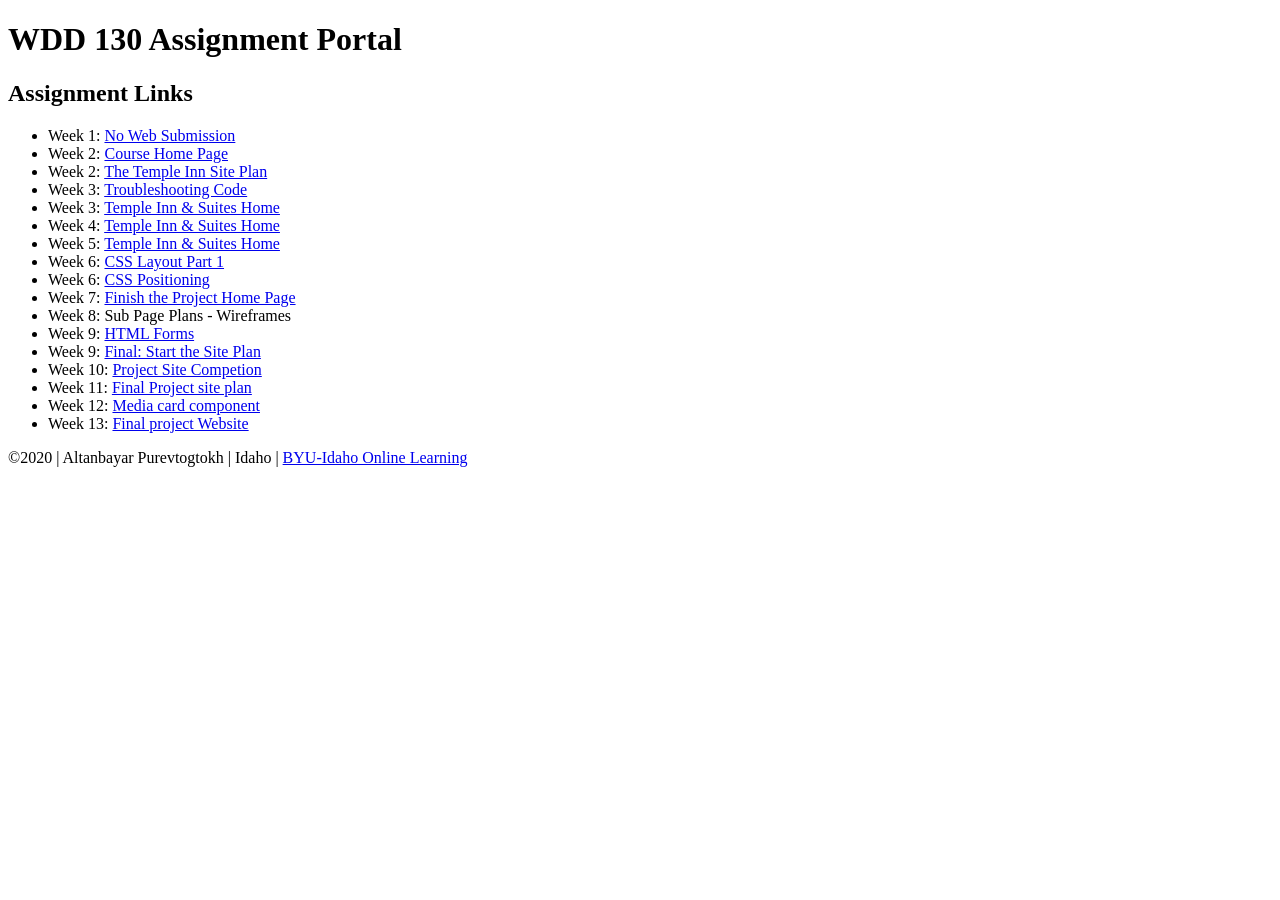
<file: index.html>
<!DOCTYPE html>
<html lang="en">
<head>
      <meta charset="utf-8">
      <title> Altanbayar Purevtogtokh| WDD 130 Assignment Portal </title>
    </head>
<body>
        <header>
            <h1>WDD 130 Assignment Portal</h1>
        </header>
        <main>
            <h2>Assignment Links</h2>
            <ul>
                 <li>Week 1: <a href="#">No Web Submission</a></li>
                 <li>Week 2: <a href="index.html">Course Home Page</a></li>
                 <li>Week 2: <a href="site-plan.html">The Temple Inn Site Plan</a></li>
                 <li>Week 3: <a href="fixedhmtl.html">Troubleshooting Code</a></li>
                 <li>Week 3: <a href="project/"> Temple Inn & Suites Home</a> </li>
                 <li>Week 4: <a href="project/"> Temple Inn & Suites Home</a></li>
                 <li>Week 5: <a href="project/"> Temple Inn & Suites Home</a></li>
                 <li>Week 6: <a href="w6-exercise-1.html"> CSS Layout Part 1</a></li>
                 <li>Week 6: <a href="week6-layout.html"> CSS Positioning</a> </li>
                 <li>Week 7: <a href="project/"> Finish the Project Home Page</a></li>
                 <li>Week 8: Sub Page Plans - Wireframes</li>
                 <li>Week 9: <a href="form.html">HTML Forms</a></li>
                 <li>Week 9: <a href="final project/final-site-plan.html"> Final: Start the Site Plan</a> </li>
                 <li>Week 10: <a href="project/index.html"> Project Site Competion</a></li>
                 <li>Week 11: <a href="final project/final-site-plan.html"> Final Project site plan</a></li>
                 <li>Week 12: <a href="card.html"> Media card component</a></li> 
                 <li>Week 13: <a href="final project/final-site-plan.html"> Final project Website</a> </li>
            </ul>
        </main>
   
        <footer>
           &copy;2020 | Altanbayar Purevtogtokh | Idaho | <a href="https://www.byui.edu/online" target="_blank">BYU-Idaho Online Learning</a>
        </footer>
 </body>
</html>
</file>
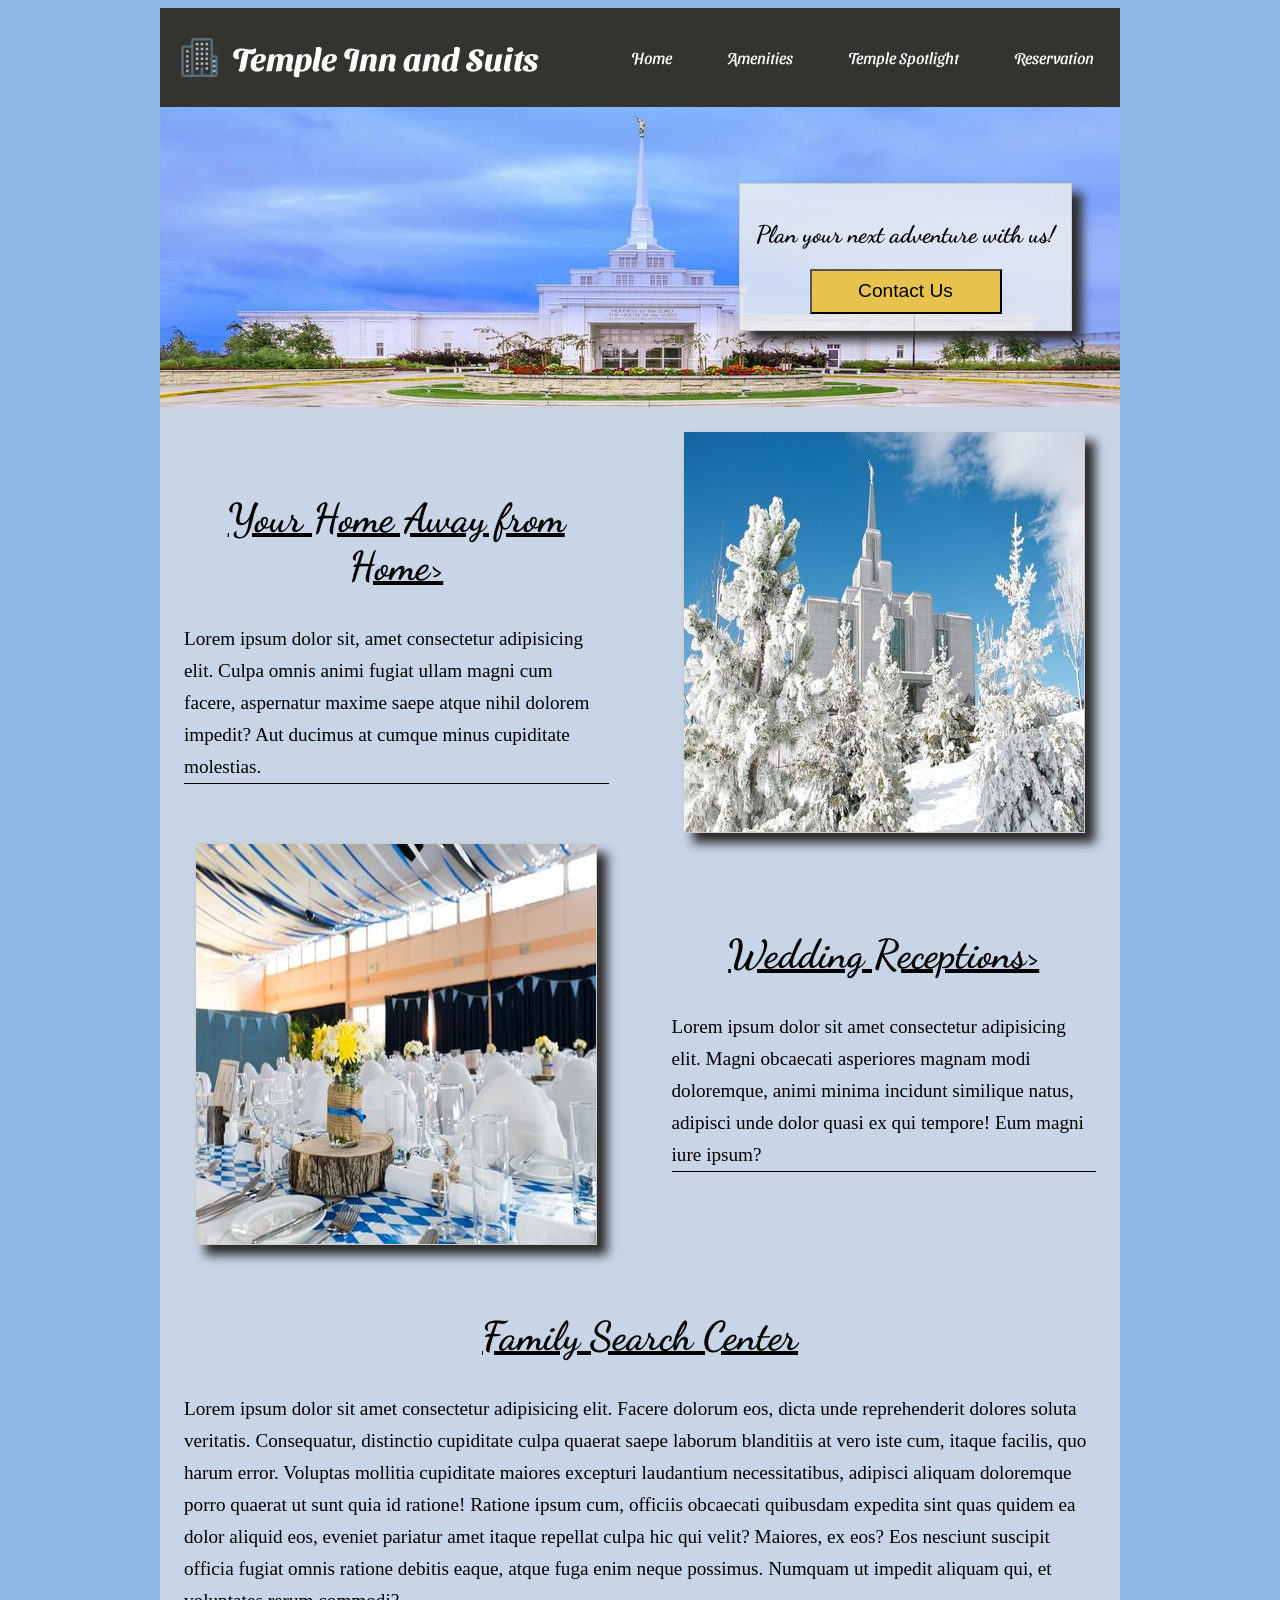
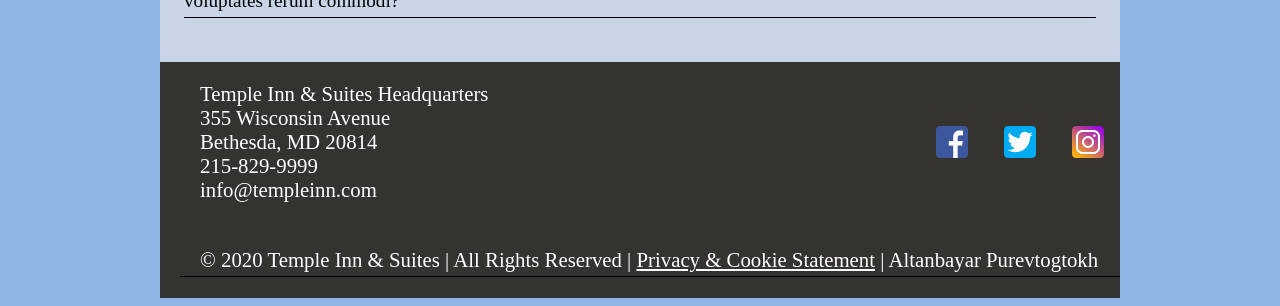
<file: project/index.html>
<!DOCTYPE html>
<html lang="en-us">

<head>
    <meta charset="utf-8">

    <meta name="description"
        content="The Temple Inn & Suites is a hotel chain headquartered in Bethesda, MD that builds and manages specialized hotel accommodations near temple locations of The Church of Jesus Christ of Latter-day Saints around the world. The owner-operated company caters to temple workers, patrons, and their families by providing specialized services and accommodations that meet the needs of those patrons. The hotel accommodations and services are available to anyone willing to abide by the terms and policies outlined by the company.">
    <meta name="author" content="Altanbayar Purevtogtokh">
    <link rel="stylesheet" href="css/styles.css">
    <link href="https://fonts.googleapis.com/css2?family=Sansita+Swashed:wght@500&display=swap" rel="stylesheet">
    <link href="https://fonts.googleapis.com/css2?family=Dancing+Script&family=Sansita+Swashed:wght@500&display=swap" rel="stylesheet">
    <link rel="stylesheet" href="https://cdnjs.cloudflare.com/ajax/libs/font-awesome/4.7.0/css/font-awesome.min.css">
    <title> Temple Inn & Suites | Your Home Away From Home | 215-529-9999"</title>
</head>

<body>
    <header>
        <div class="brand">
            <a href="index.html" class="logo">
                <img src="images/logo.png" alt="temple inn logo">
            </a>
            <h1> Temple Inn and Suits </h1>
        </div>
        <nav>
            <ul class="navigation">
                <li><a href="index.html"> Home </a></li>
                <li><a href="amenities.html"> Amenities </a></li>
                <li><a href="templespotlight.html">Temple Spotlight</a></li>
                <li><a href="reservation.html">Reservation</a></li>
            </ul>
        </nav>
    </header>
    <main>
        <div class="hero-image">
            <img src="images/banner(2).png" alt="Hero Image">
            <div class='action'>
                <h2>
                    Plan your next adventure with us!
                </h2>
                <button>Contact Us</button>
            </div>
        </div>
        <!--<div class="topnav">
            <form class="example" action="action_page.php">
                <input type="text" placeholder="Search.." name="search">
                <label for="search-button" name="search"></label>
                <button type="submit" name="search-icon"><i class="fa fa-search"></i>Search</button>
            </form>
        </div>-->
        <div class="center">
            <div class="p1">
                <h2><a href="#">Your Home Away from Home></a></h2>
                <p>Lorem ipsum dolor sit, amet consectetur adipisicing elit. Culpa omnis animi fugiat ullam magni cum
                    facere, aspernatur maxime saepe atque nihil dolorem impedit? Aut ducimus at cumque minus cupiditate
                    molestias.</p>
            </div>
            <img class="img1" src="images/rsz_winter-church.jpg" alt="winter church">
            <div class="p2">
                <h2><a href="#">Wedding Receptions></a></h2>
                <p>Lorem ipsum dolor sit amet consectetur adipisicing elit. Magni obcaecati asperiores magnam modi
                    doloremque, animi minima incidunt similique natus, adipisci unde dolor quasi ex qui tempore! Eum
                    magni iure ipsum? </p>
            </div>
            <img class="img2" src="images/wed-reception.jpg" alt='wedding reception photo'>
            <div class="p3">
                <h2><a href="#">Family Search Center</a></h2>
                <p>Lorem ipsum dolor sit amet consectetur adipisicing elit. Facere dolorum eos, dicta unde reprehenderit
                    dolores soluta veritatis. Consequatur, distinctio cupiditate culpa quaerat saepe laborum blanditiis
                    at vero iste cum, itaque facilis, quo harum error. Voluptas mollitia cupiditate maiores excepturi
                    laudantium necessitatibus, adipisci aliquam doloremque porro quaerat ut sunt quia id ratione!
                    Ratione ipsum cum, officiis obcaecati quibusdam expedita sint quas quidem ea dolor aliquid eos,
                    eveniet pariatur amet itaque repellat culpa hic qui velit? Maiores, ex eos? Eos nesciunt suscipit
                    officia fugiat omnis ratione debitis eaque, atque fuga enim neque possimus. Numquam ut impedit
                    aliquam qui, et voluptates rerum commodi?</p>
            </div>
        </div>
    </main>
    <footer>
        <ul class="contact-info">
            <li>Temple Inn & Suites Headquarters<br>
                355 Wisconsin Avenue<br>
                Bethesda, MD 20814<br></li>
            <li>215-829-9999</li>
            <li>info@templeinn.com</li>
        </ul>
        <div class="social">
            <ul>
                <li><a href="http://Facebook.com"><img src="images/fb-icon.png" alt="Facebook icon"></a></li>
                <li><a href="http://twitter.com"><img src="images/twitter-icon.png" alt="twitter icon"></a></li>
                <li><a href="http://Instagram.com"><img src="images/insta-icon.png" alt="Instagram icon"></a></li>
            </ul>
        </div>
        <div class="copyright">
            <p class="copyright"> &copy; 2020 Temple Inn & Suites | All Rights Reserved | <a class="terms" href="#">
                    Privacy &amp; Cookie Statement</a> | Altanbayar Purevtogtokh</p>
        </div>
    </footer>
</body>

</html>
</file>
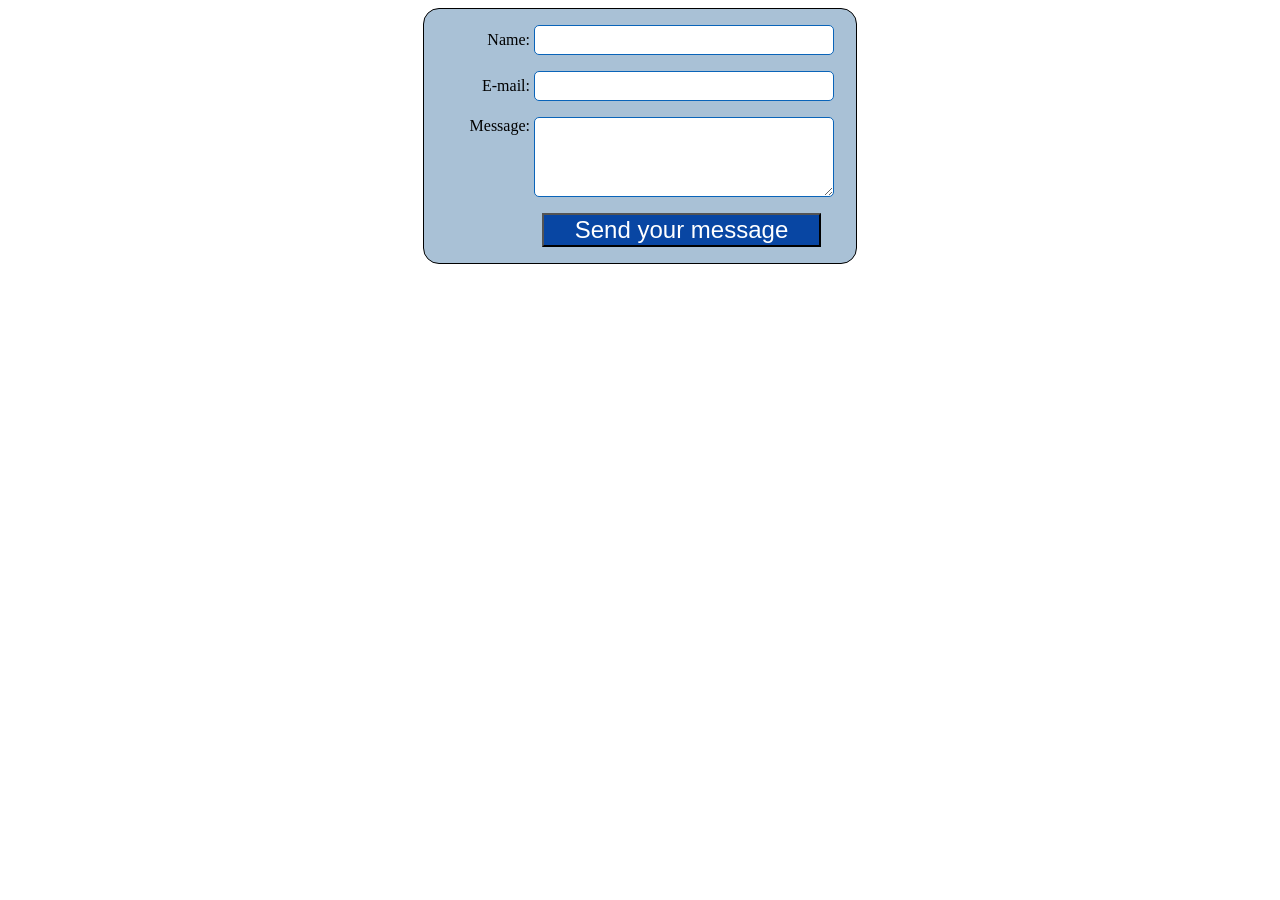
<file: form.html>
<!DOCTYPE html>
<html>
	<head>
		<meta charset="utf-8" />
		<title>Your first HTML form</title>
        <style>
form {
  /* Center the form on the page */
  margin: 0 auto;
  width: 400px;
  /* Form outline */
  padding: 1em;
  border: 1px solid black;
  background-color: rgb(169, 193, 214) ;
  border-radius: 1em;
}

ul {
  list-style: none;
  padding: 0;
  margin: 0;
}

form li + li {
  margin-top: 1em;
}

label {
  /* Uniform size & alignment */
  display: inline-block;
  width: 90px;
  text-align: right;
}

input, 
textarea {
  /* To make sure that all text fields have the same font settings
     By default, textareas have a monospace font */
  font: 1em sans-serif;

  /* Uniform text field size */
  width: 300px;
  box-sizing: border-box;

  /* Match form field borders */
  border: 1px solid rgb(10, 100, 185);
  border-radius: 5px;
  padding: 5px;
}

input:focus, 
textarea:focus {
  /* Additional highlight for focused elements */
  border-color: rgb(68, 130, 223);
}

textarea {
  /* Align multiline text fields with their labels */
  vertical-align: top;

  /* Provide space to type some text */
  height: 5em;
}

.button {
  /* Align buttons with the text fields */
  padding-left: 90px; /* same size as the label elements */
}

button {
  /* This extra margin represent roughly the same space as the space
     between the labels and their text fields */
  margin-left: .5em;
  cursor: pointer;
  background-color: #0846a3;
  color: white;
  width: 90%;
  font-size: 1.5rem;
}
#feedback { 
  margin: auto;
  width: 100%;
  text-align: center;
  text-shadow: 2px 2px 5px rgb(107, 106, 106);
  font-weight: bold;
  font-size: 30px;
  width: 10em;
  display: none; /* we will make the element invisible until the form is submitted successfully */
 }
</style>
	</head>

	<body>
    <div id="feedback"></div>
    <form action="/my-handling-form-page" method="post">
 <ul>
  <li>
    <label for="name">Name:</label>
    <input type="text" id="name" name="user_name">
  </li>
  <li>
    <label for="mail">E-mail:</label>
    <input type="email" id="mail" name="user_email">
  </li>
  <li>
    <label for="msg">Message:</label>
    <textarea id="msg" name="user_message"></textarea>
  </li>
  <li class="button">
  <button type="submit">Send your message</button>
</li>
 </ul>
</form>
<script>
  // get the feedback div element so we can do something with it.
  const feedbackElement = document.getElementById('feedback');
  // get the form element so we can read what was entered in it.
  const formElement = document.forms[0];
  
  // add a 'listener' to wait for a submission of our form. When that happens run the code below.
  formElement.addEventListener('submit', function(e) {
    // stop the form from doing the default action
    e.preventDefault();
    // set the contents of our feedback element to a message letting the user know the form was submitted successfully. Notice that we pull the name that was entered in the form to personalize the message!
    feedbackElement.innerHTML = 'Hello '+ formElement.user_name.value +'! Thank you for your message. We will get back with you as soon as possible!';
    // make the feedback element visible.
    feedbackElement.style.display = "block";
  });
</script>
</body>
</html>
</file>
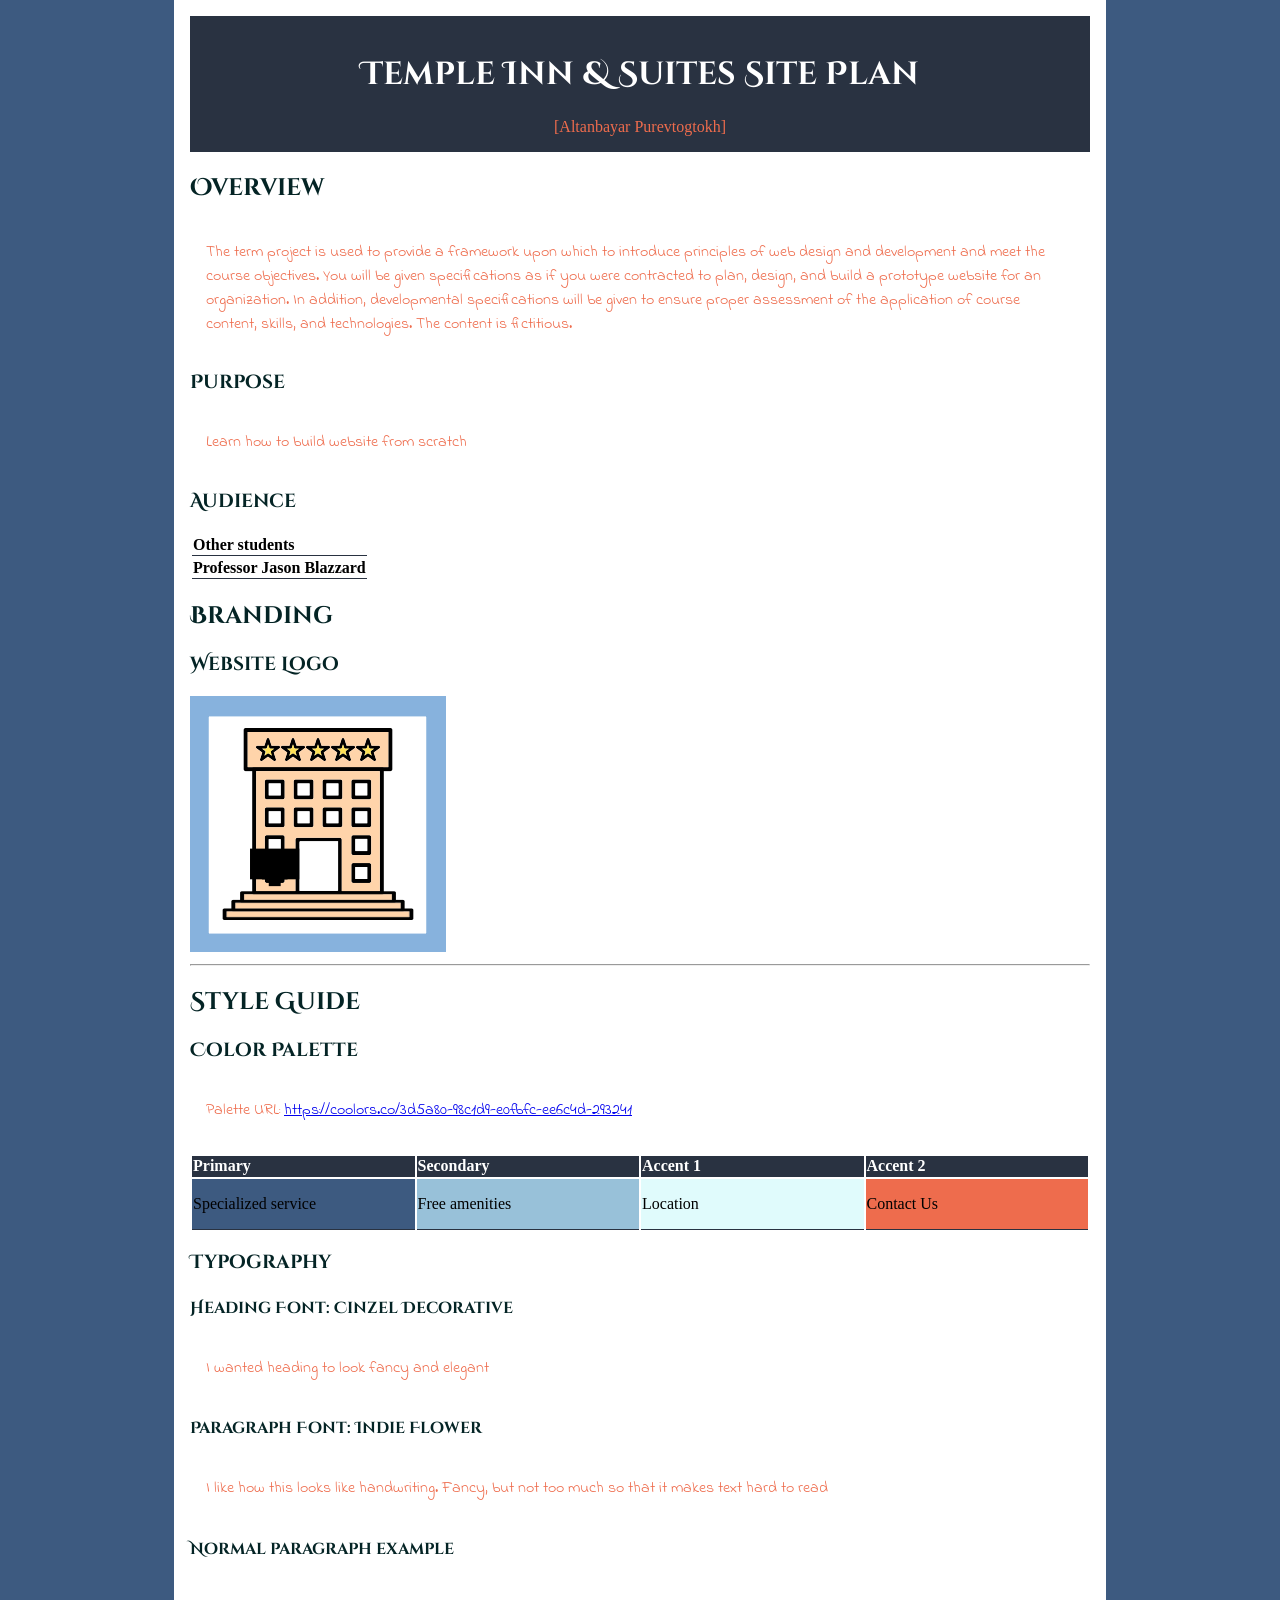
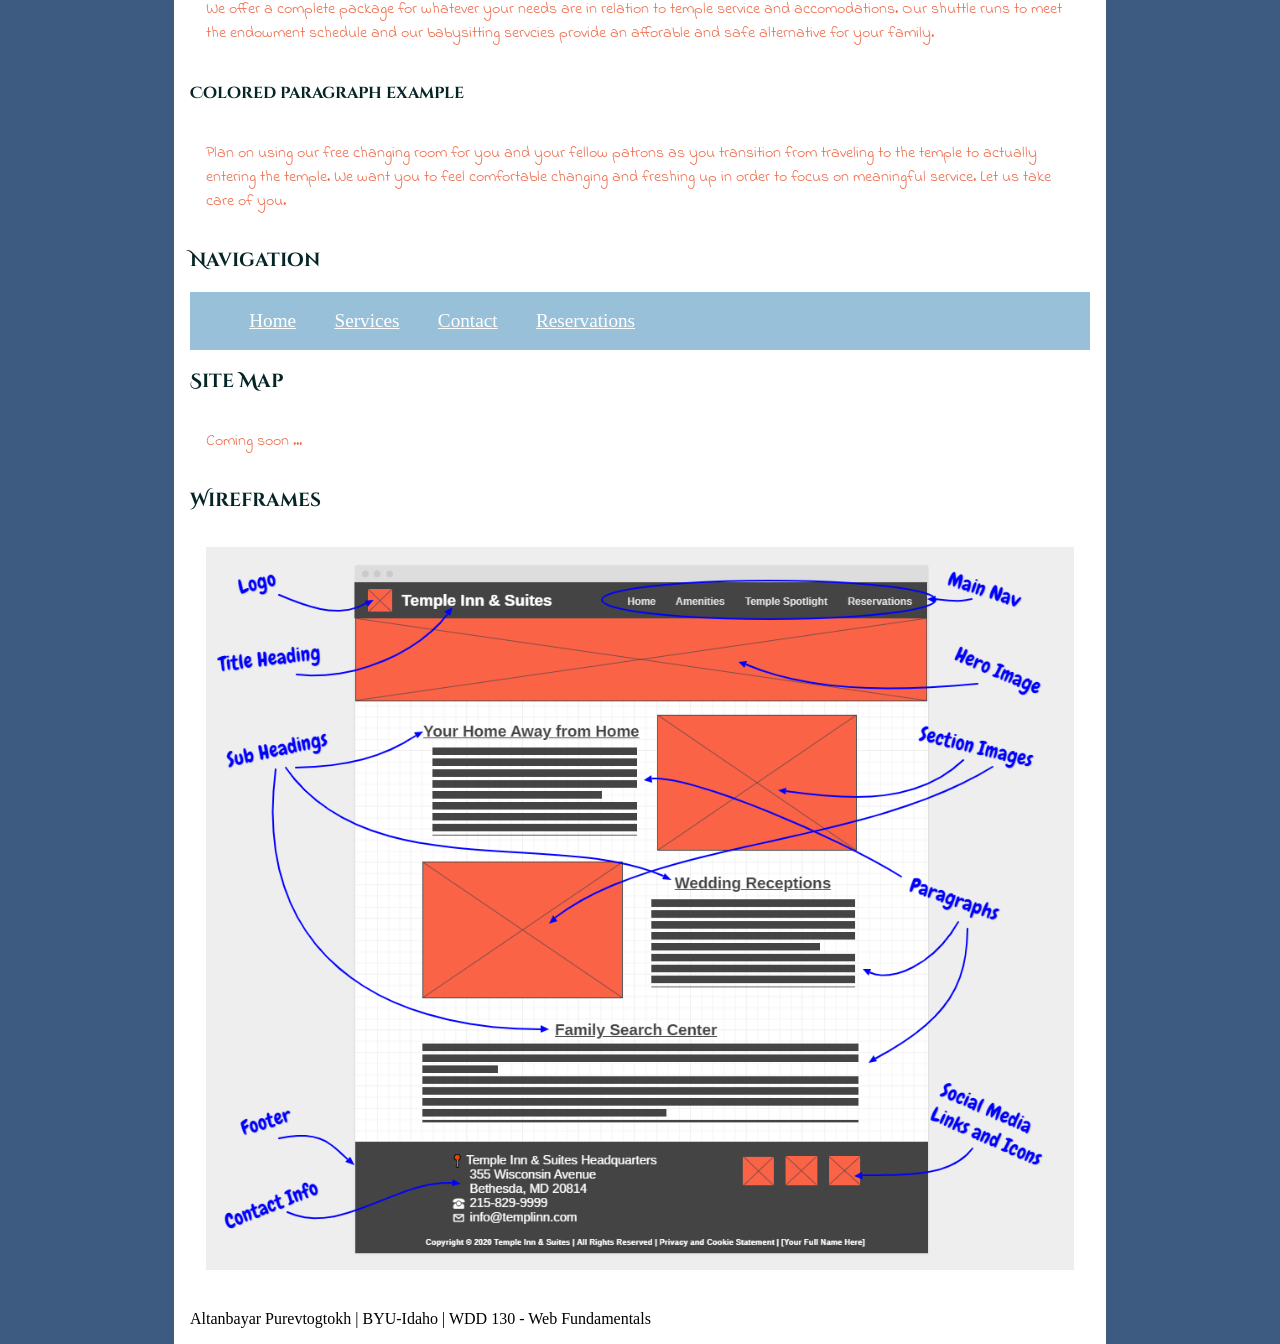
<file: site-plan.html>
<!DOCTYPE html>
<html lang="en">
<head>
  <meta charset="utf-8">
  <title>Temple Inn site Plan</title>
  <link rel="stylesheet" href="css/site-plan.css">
</head>

<body>
  <header>
    <h1>Temple Inn & Suites Site Plan</h1>
    <div class="signature">[Altanbayar Purevtogtokh]</div>
  </header>
  <main>
    <h2>Overview</h2>
    <p>The term project is used to provide a framework upon which to introduce principles of web design and development and meet the course objectives. You will be given specifications as if you were contracted to plan, design, and build a prototype website for an organization. In addition, developmental specifications will be given to ensure proper assessment of the application of course content, skills, and technologies. The content is fictitious.</p>
    <h3>Purpose</h3>
    <p>Learn how to build website from scratch</p>
    <h3>Audience</h3>
   
        <table> 
            <tr>
                <th>Other students</th>
            </tr>
            <tr>
                <th>Professor Jason Blazzard</th>
            </tr>
        </table>
    <h2>Branding</h2>
    <h3>Website Logo</h3>
    <img src="images/templeinnicon.png"
      alt="Temple Inn and Suits Logo" />
    <hr />
    <h2>Style Guide</h2>
    <h3>Color Palette</h3>
    <p>Palette URL: <a href="https://coolors.co/3d5a80-98c1d9-e0fbfc-ee6c4d-293241"
        target="_blank">https://coolors.co/3d5a80-98c1d9-e0fbfc-ee6c4d-293241</a></p>
    <table class="colors">
      <tr>
        <th>Primary</th>
        <th>Secondary</th>
        <th>Accent 1</th>
        <th>Accent 2</th>
      </tr>
      <tr>
        <td class="primary">Specialized service</td>
        <td class="secondary">Free amenities</td>
        <td class="accent1">Location</td>
        <td class="accent2">Contact Us</td>
      </tr>
    </table>
    <h3>Typography</h3>
    <h4>Heading Font: Cinzel Decorative</h4>
    <p> I wanted heading to look fancy and elegant </p>
    <h4>Paragraph Font: Indie Flower</h4>
    <p>I like how this looks like handwriting. Fancy, but not too much so that it makes text hard to read</p>
    <h4>Normal paragraph example</h4>
    <p>We offer a complete package for whatever your needs are in relation to temple service and accomodations. Our shuttle runs to meet the endowment schedule and our babysitting servcies provide an afforable and safe alternative for your family.</p>
    <h4>Colored paragraph example</h4>
    <p class="colored">Plan on using our free changing room for you and your fellow patrons as you transition from traveling to the temple to actually entering the temple. We want you to feel comfortable changing and freshing up in order to focus on meaningful service. Let us take care of you.</p>
    <h3>Navigation</h3>
    <nav>
      <ul>
        <li><a href="#">Home</a></li>
        <li><a href="#">Services</a></li>
        <li><a href="#">Contact</a></li>
        <li><a href="#">Reservations</a></li>
      </ul>
    </nav>
    <h3>Site Map</h3>
    <p>Coming soon ...</p>
    <h3>Wireframes</h3>
    <p><img src="images/wireframe.png" alt="Temple Inn Large Wireframes"></p>
  </main>
  <footer> Altanbayar Purevtogtokh | BYU-Idaho | WDD 130 - Web Fundamentals</footer>
</body>

</html>
</file>
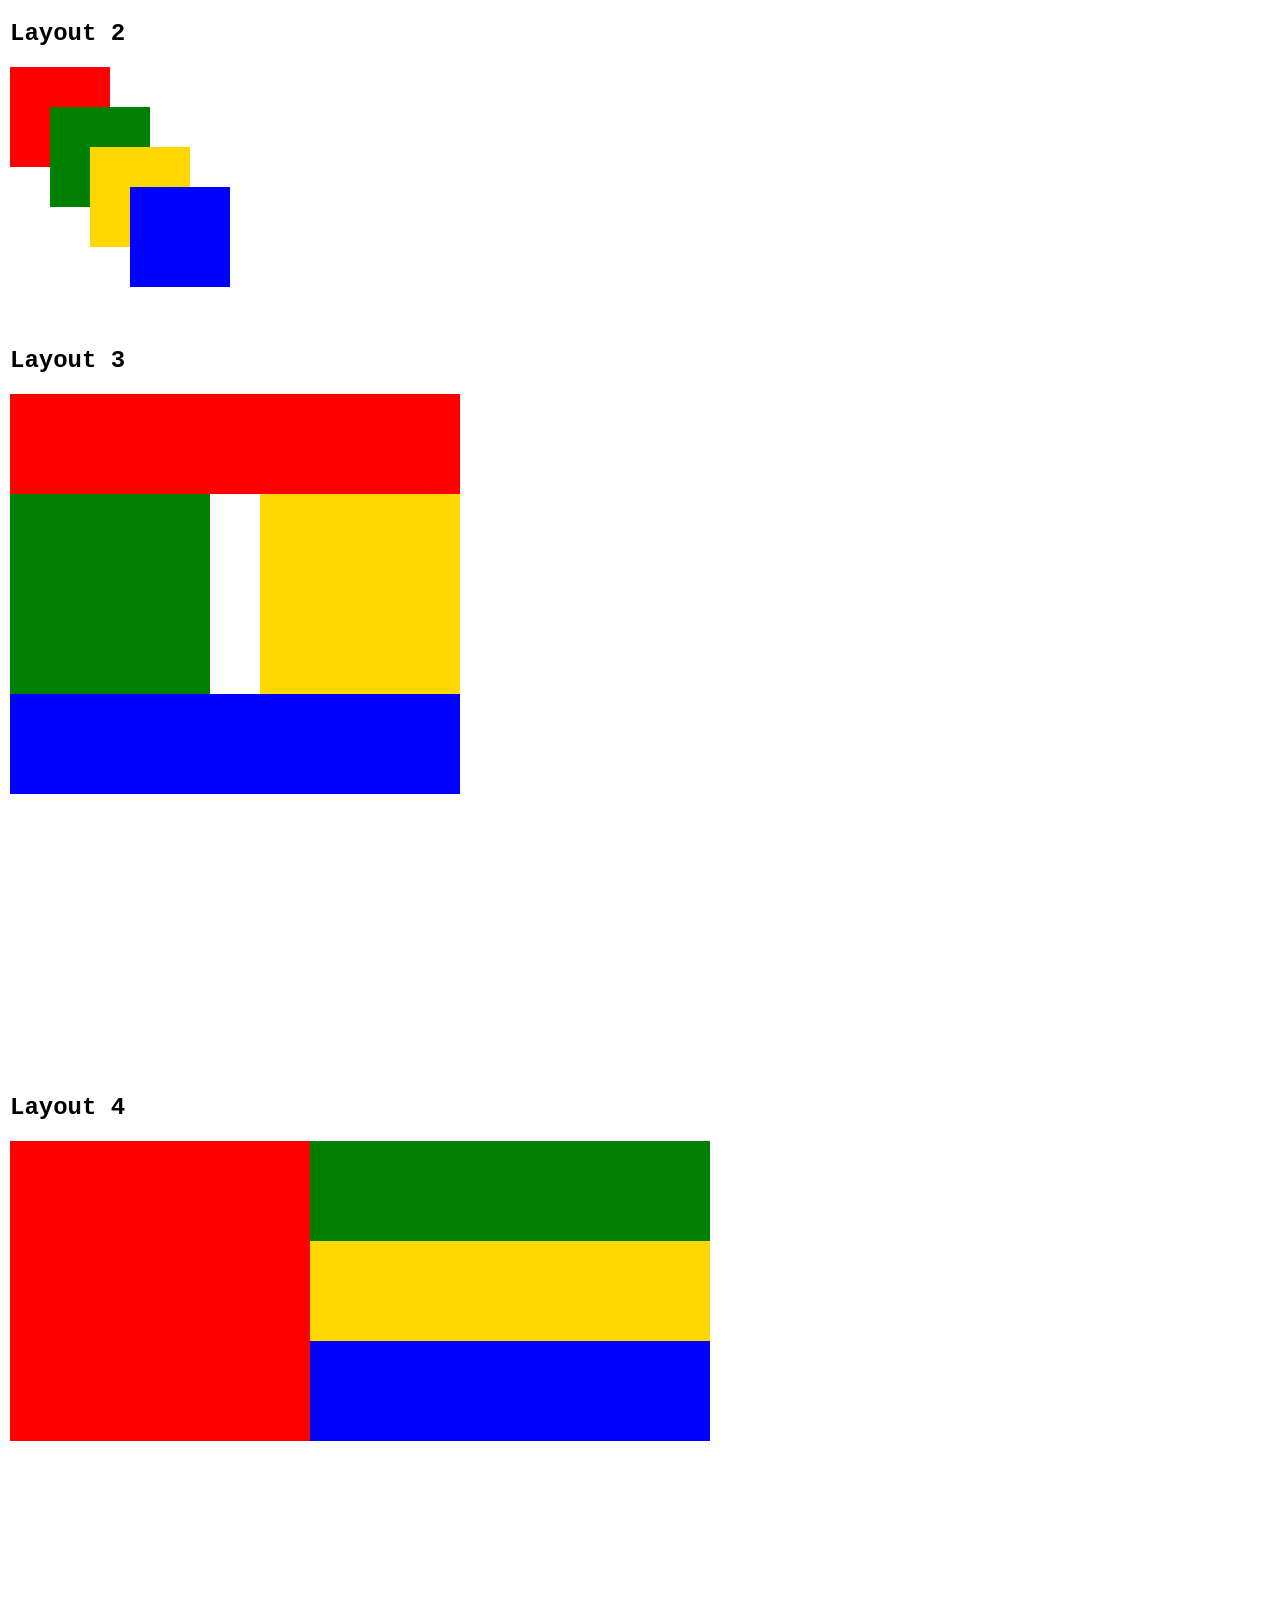
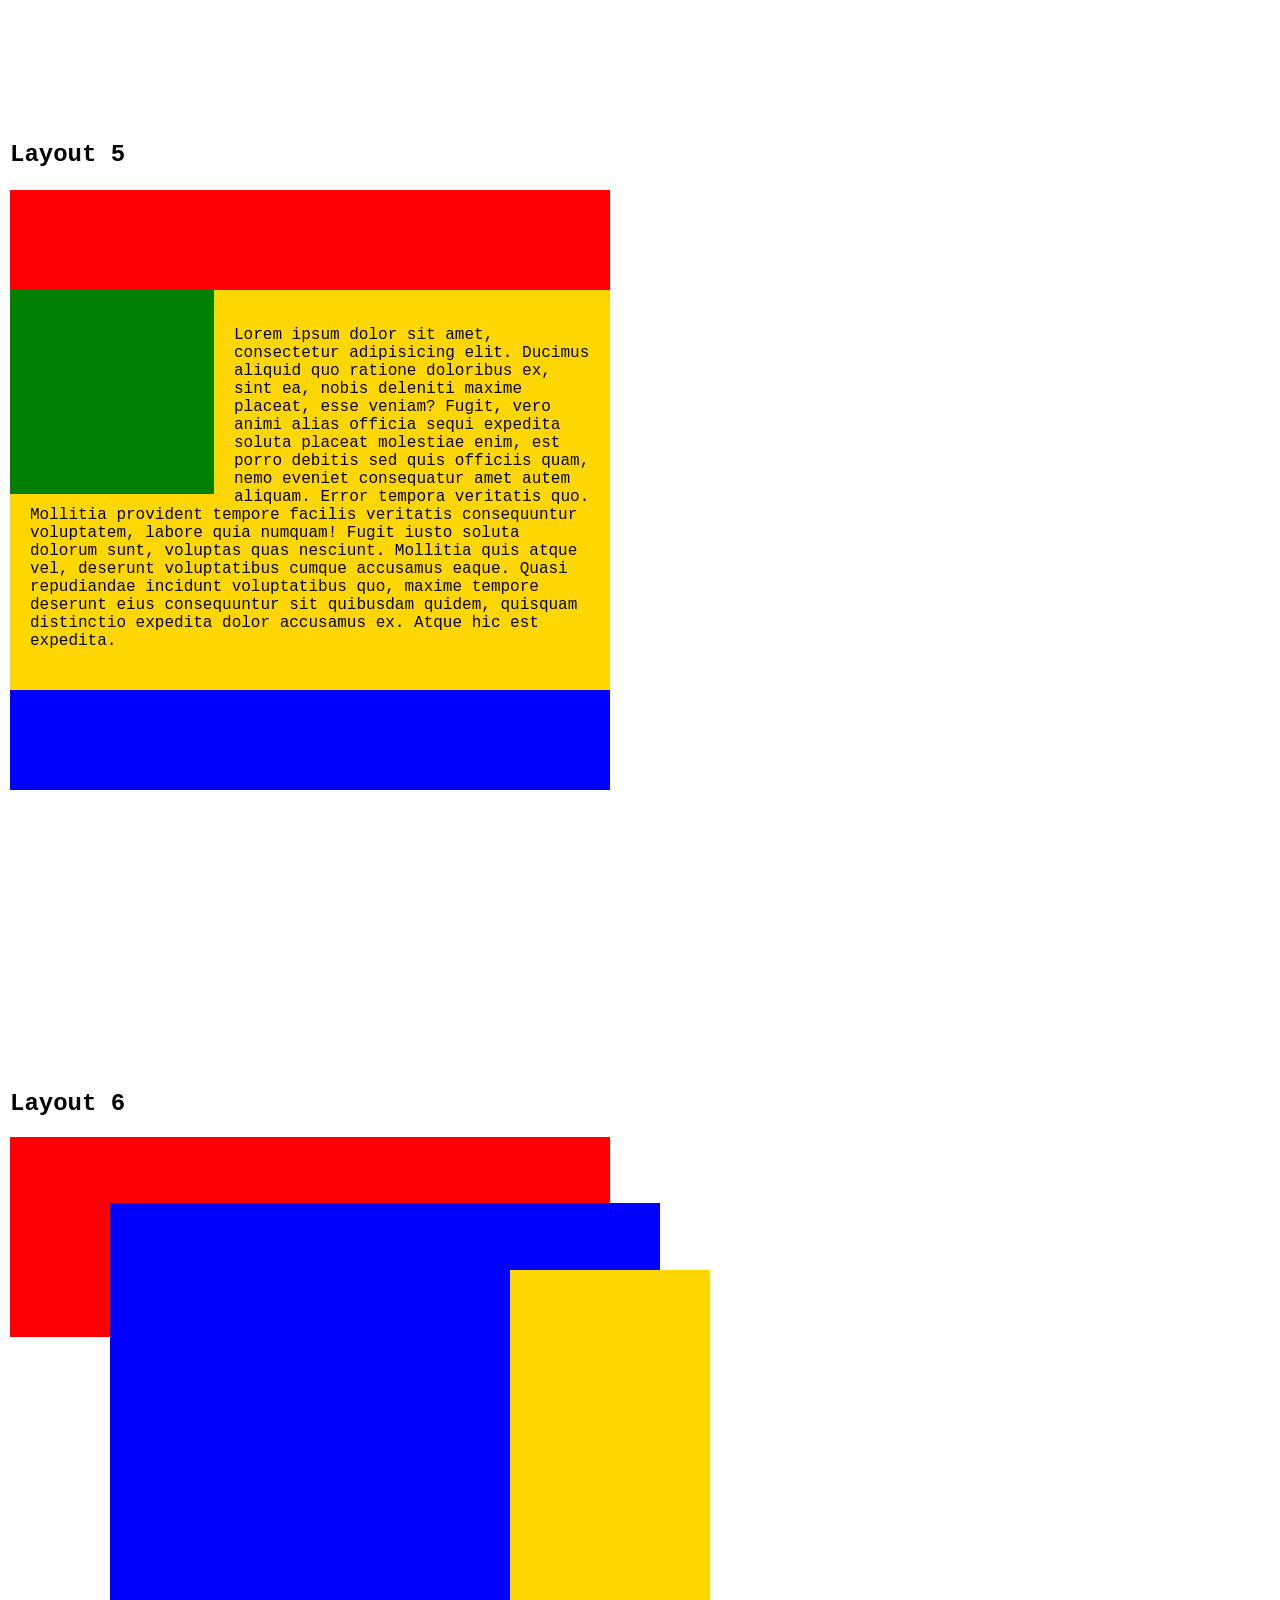
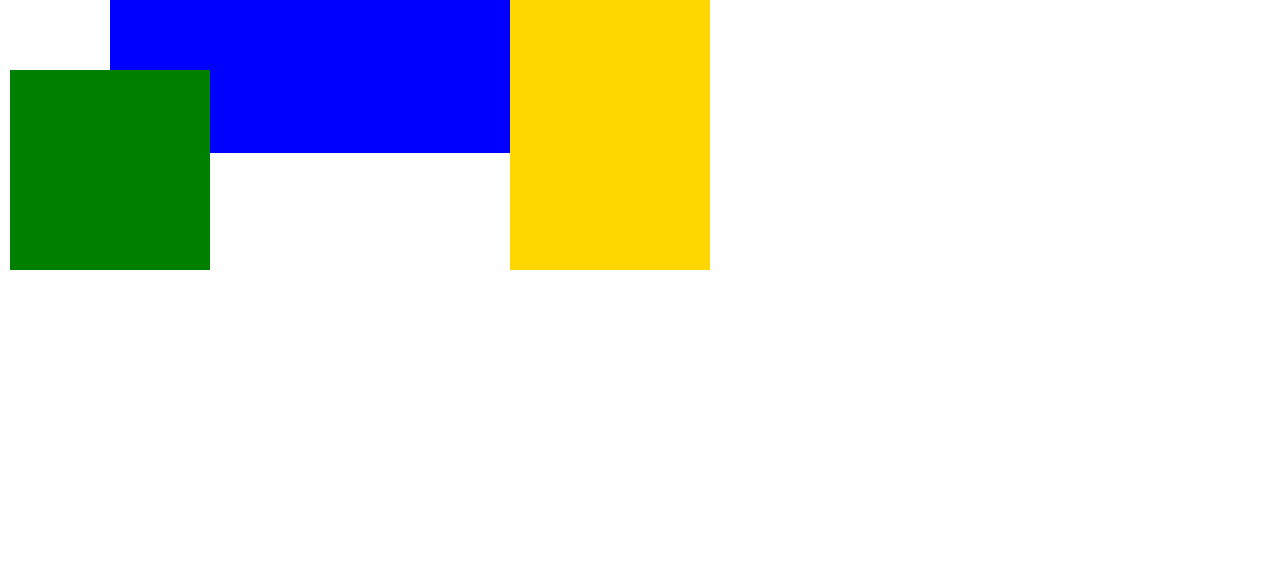
<file: week6-layout.html>
<!DOCTYPE html>
<html lang="en">
    <head>
        <meta charset="utf-8">
        <title> Week 6 Assignment | Altanbayar Purevotogtokh</title>
        <link rel="stylesheet" href="w6.css">
    </head>
    <body>
        <section class="activity">
             <h2>Layout 2</h2>
                 <div class="content2">
                    <div class="red2" ></div>
                    <div class="green2" ></div>
                    <div class="gold2"></div>
                    <div class="blue2"></div>
                </div>
        </section>

        <section class="activity">
           <h2>Layout 3</h2>
             <div class="content3" >
                <div class="red3"></div>
                <div class="green3"></div>
                <div class="gold3"></div>
                <div class="blue3"></div>
             </div>
        </section>

        <section class="activity">
           <h2>Layout 4</h2>
              <div class="content4" >
                <div class="red4"></div>
                <div class="green4"></div>
                <div class="gold4"></div>
                <div class="blue4"></div>
              </div>
        </section>

        <section class="activity">
             <h2>Layout 5</h2>
                 <div class="content5">
                    <div class="red5"></div>
                    <div class="green5"></div>
                    <div class="gold5"> <p> Lorem ipsum dolor sit amet, consectetur adipisicing elit. Ducimus aliquid quo ratione doloribus ex, sint ea, nobis deleniti maxime placeat, esse veniam? Fugit, vero animi alias officia sequi expedita soluta placeat molestiae enim, est porro debitis sed quis officiis quam, nemo eveniet consequatur amet autem aliquam. Error tempora veritatis quo. Mollitia provident tempore facilis veritatis consequuntur voluptatem, labore quia numquam! Fugit iusto soluta dolorum sunt, voluptas quas nesciunt. Mollitia quis atque vel, deserunt voluptatibus cumque accusamus eaque. Quasi repudiandae incidunt voluptatibus quo, maxime tempore deserunt eius consequuntur sit quibusdam quidem, quisquam distinctio expedita dolor accusamus ex. Atque hic est expedita.</p></div>
                    <div class="blue5"></div>
                 </div>
        </section>

        <section class="activity">
             <h2>Layout 6</h2>
                 <div class="content6">
                    <div class="red6"></div>
                    <div class="green6"></div>
                    <div class="gold6"></div>
                    <div class="blue6"></div>
                 </div>
        </section>
</body>
</html>
</file>
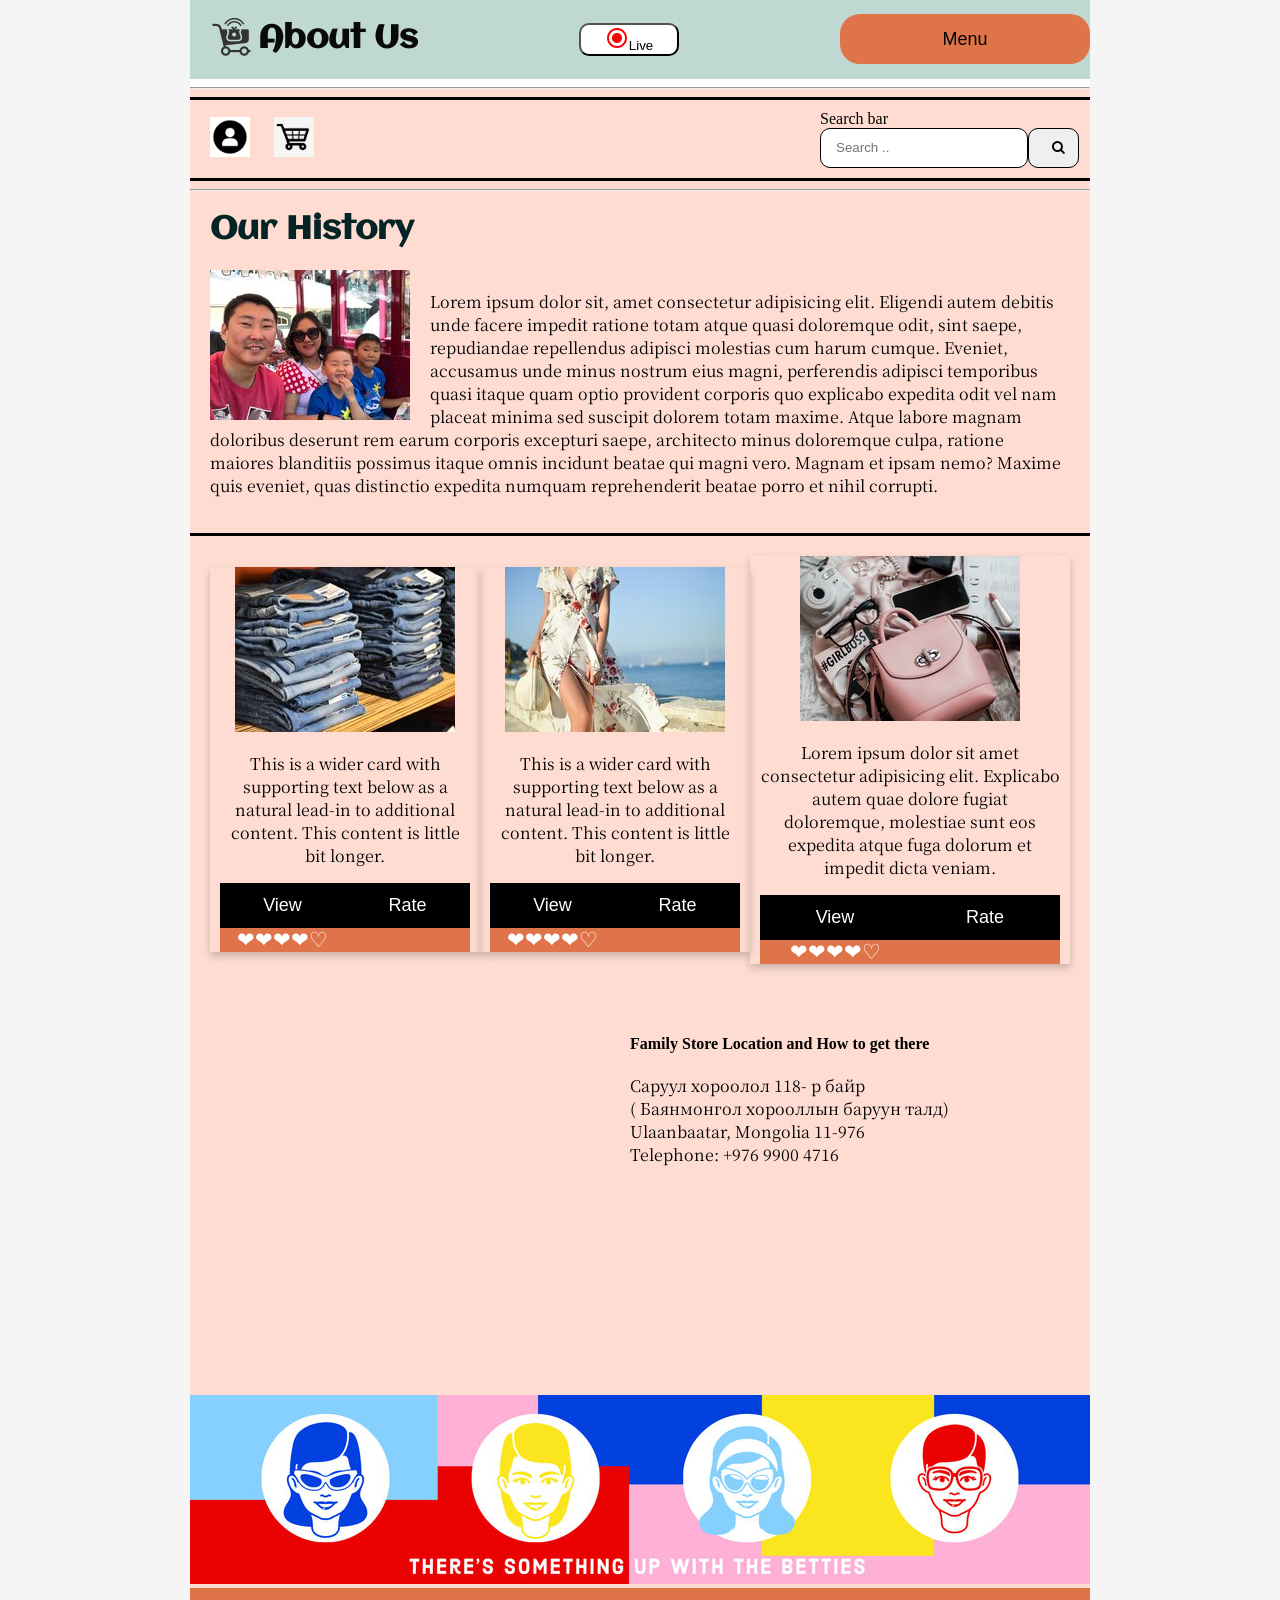
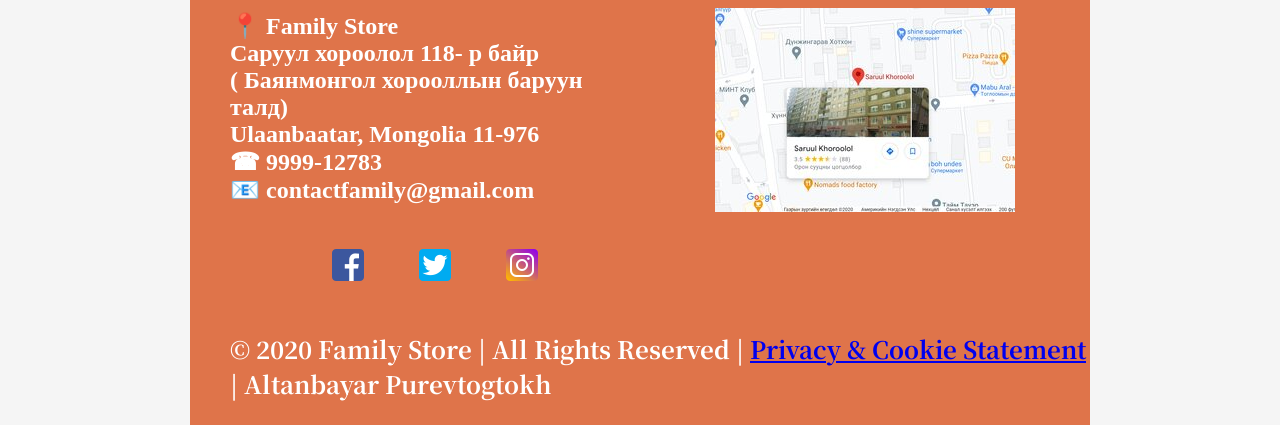
<file: final project/aboutus.html>
<!DOCTYPE html>
<html lang="en">
<head>
  <meta charset="utf-8">
  <meta name="viewport" content="width=device-width, initial-scale=1.0">
  <link rel="stylesheet" href="final-site.css">
  <link rel="preconnect" href="https://fonts.gstatic.com">
  <link href="https://fonts.googleapis.com/css2?family=Press+Start+2P&display=swap" rel="stylesheet">
  <link href="https://fonts.googleapis.com/icon?family=Material+Icons" rel="stylesheet">
  <link rel="stylesheet" href="https://cdnjs.cloudflare.com/ajax/libs/font-awesome/4.7.0/css/font-awesome.min.css">
  <title> About Us </title>
</head>
<body>
  <header>
    <div class="logo"> <a href="final-site-plan.html" class="logo">
        <img src="images-final/store-logo.png" alt="family store logo">
      </a>
    </div>
    <h1>  About Us </h1>
    <div class="livebtn">
      <button class="livebutton"><i class="material-icons">radio_button_checked</i>Live</button>
    </div>
    <div class="nav-menu">
      <button class="dropbtn">Menu</button>
      <div class="menu-content">
        <a href="final-site-plan.html"> Home</a>
        <a href="#"> Women </a>
        <a href="#"> Men </a>
        <a href="#"> Kids </a>
        <a href="#"> Accessory</a>
        <a href="signin.html"> Sign In/ Register </a>
        <a href="aboutus.html"> About Us </a>
      </div>
    </div>
  </header>
  <main>
    <hr class="solid">
    <div>
      <div class="search-sec">

        <div class="topnav">
          <div class="icon_container">
            <a href="#"><img class="icon" src="./images-final/profile_icon.png" alt="profile icon"></a>
            <a href="#"><img class="icon" src="./images-final/cart_icon.jpg" alt="cart icon"></a>
          </div>
          <div class="search_container" id="search-button">
            <label>Search bar
            <input class="search" type="text" placeholder="Search .." name="search" id="search"></label>
            <button class="magglass" type="submit" name="search-icon"><i class="fa fa-search"></i></button>
          </div>
        </div>
        </div>
        </div>
      <hr class="solid">
      <div class="history">
        <h1> Our History</h1>
        <img src="images-final/fam-photo.jpg" alt="family photo">
        <p>Lorem ipsum dolor sit, amet consectetur adipisicing elit. Eligendi autem debitis unde facere impedit ratione
          totam atque quasi doloremque odit, sint saepe, repudiandae repellendus adipisci molestias cum harum cumque.
          Eveniet, accusamus unde minus nostrum eius magni, perferendis adipisci temporibus quasi itaque quam optio
          provident corporis quo explicabo expedita odit vel nam placeat minima sed suscipit dolorem totam maxime. Atque
          labore magnam doloribus deserunt rem earum corporis excepturi saepe, architecto minus doloremque culpa,
          ratione maiores blanditiis possimus itaque omnis incidunt beatae qui magni vero. Magnam et ipsam nemo? Maxime
          quis eveniet, quas distinctio expedita numquam reprehenderit beatae porro et nihil corrupti.</p>
        </div>
      <section class="itemrev">
        <div class="itemcard">
          <article class="card">
            <img src="images-final/rate1.jpg" alt="stacked jeans">
            <p>This is a wider card with supporting text below as a natural lead-in to additional content. This content
              is little bit longer.</p>
            <footer>
              <button class="viewbutton">View</button>
              <button class="ratebutton">Rate</button>
              <span class="reviews">❤❤❤❤♡</span>
            </footer>
          </article>
          <article class="card">
            <img src="images-final/rate2.jpg" alt="floral print dress">
            <p>This is a wider card with supporting text below as a natural lead-in to additional content. This content
              is little bit longer.</p>
            <footer>
              <button class="viewbutton">View</button>
              <button class="ratebutton">Rate</button>
              <span class="reviews">❤❤❤❤♡</span>
            </footer>
          </article>
          <article class="card">
            <img src="images-final/rate3.jpg" alt="pink shoulder bag">
            <p>Lorem ipsum dolor sit amet consectetur adipisicing elit. Explicabo autem quae dolore fugiat doloremque, molestiae sunt eos expedita atque fuga dolorum et impedit dicta veniam.</p>
            <footer>
              <button class="viewbutton">View</button>
              <button class="ratebutton">Rate</button>
              <span class="reviews">❤❤❤❤♡</span>
            </footer>
          </article>
        </div>
      </section>
      <div class="store-address"><iframe
          src="https://www.google.com/maps/embed?pb=!1m18!1m12!1m3!1d2674.6346095713047!2d106.92808091479739!3d47.90475707920556!2m3!1f0!2f0!3f0!3m2!1i1024!2i768!4f13.1!3m3!1m2!1s0x5d9692328ba95f91%3A0x622d899f070b78f3!2sSaruul%20Khoroolol!5e0!3m2!1smn!2sus!4v1608065245376!5m2!1smn!2sus"
          width="400" height="350" frameborder="0" style="border:0;" allowfullscreen="" aria-hidden="false"
          tabindex="0"></iframe>
          <h4>Family Store Location and How to get there</h4>
          <p>Саруул хороолол 118- р байр<br>
            ( Баянмонгол хорооллын баруун талд)<br>
            Ulaanbaatar, Mongolia 11-976<br>
            Telephone: +976 9900 4716</p>
          </div>
        <div class="google-ad">
          <img src="images-final/ad-banner.jpg" alt="advertising">
        </div>
  </main>
  <footer>
    <ul class="contact-info">
      <li>📍 Family Store<br>
        Саруул хороолол 118- р байр<br>
        ( Баянмонгол хорооллын баруун талд)<br>
        Ulaanbaatar, Mongolia 11-976</li>
      <li>☎ 9999-12783</li>
      <li>📧 contactfamily@gmail.com</li>
    </ul>
    <div class="social">
      <ul>
        <li><a href="http://Facebook.com"><img src="images-final/fb-icon.png" alt="Facebook icon"></a></li>
        <li><a href="http://twitter.com"><img src="images-final/twitter-icon.png" alt="twitter icon"></a></li>
        <li><a href="http://Instagram.com"><img src="images-final/insta-icon.png" alt="Instagram icon"></a></li>
      </ul>
    </div>
    <div class="mappic">
      <img src="images-final/footer-map.jpg" alt="map picture of store location">
    </div>
    <div class="copyright">
      <p class="copyright"> &copy; 2020 Family Store | All Rights Reserved | <a class="terms" href="#"> Privacy &amp;
          Cookie Statement</a> | Altanbayar Purevtogtokh</p>
    </div>
  </footer>
</body>

</html>
</file>
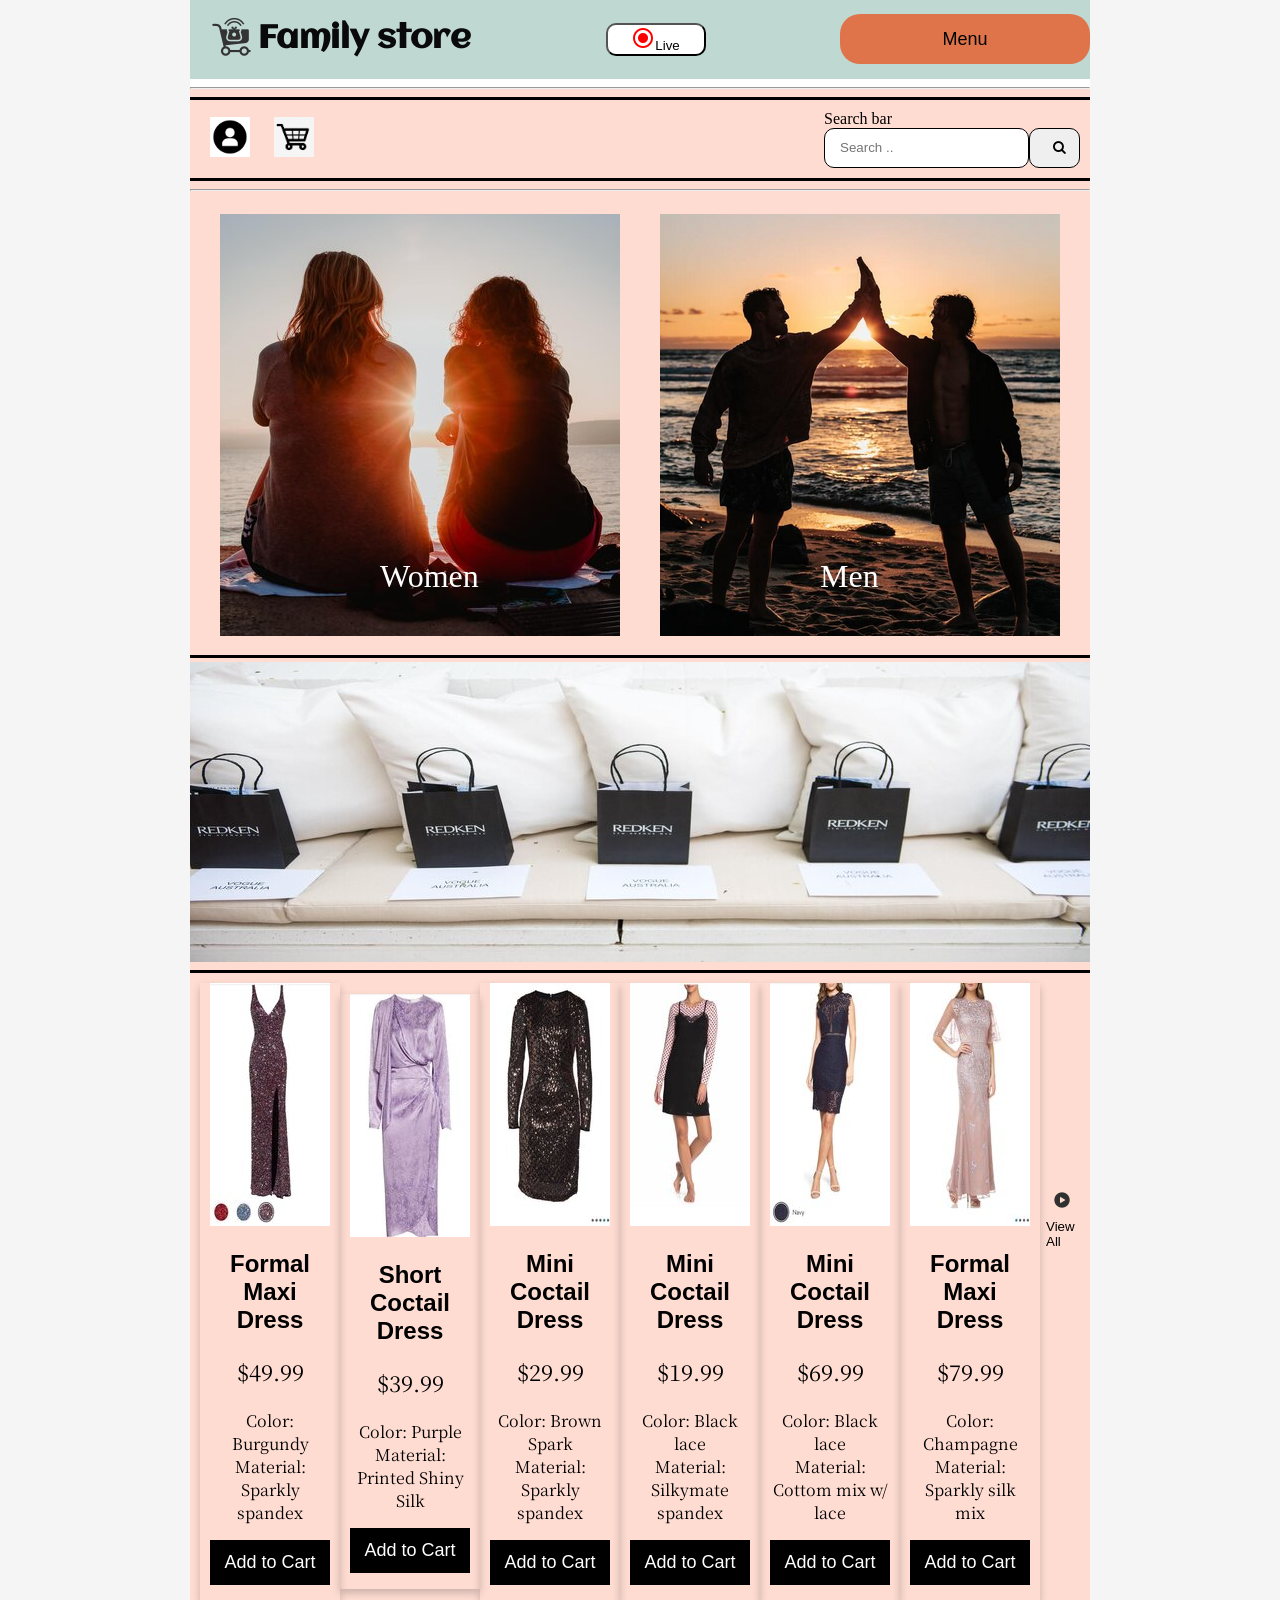
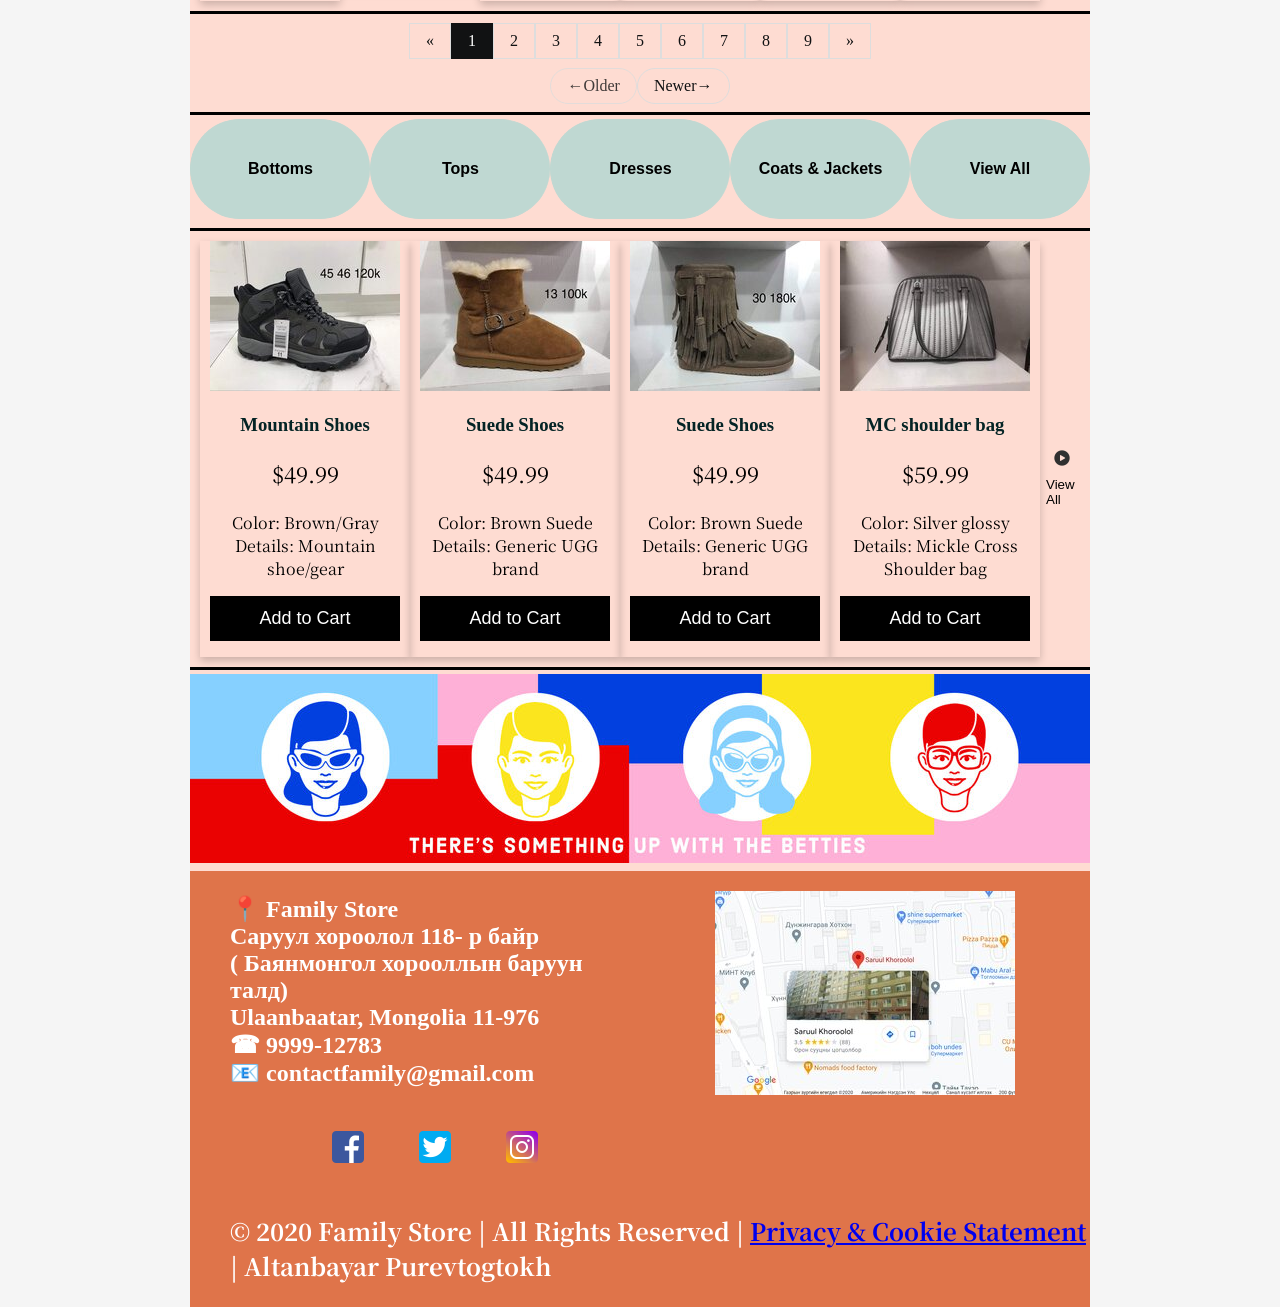
<file: final project/final-site-plan.html>
<!DOCTYPE html>
<html lang="en">

<head>
  <meta charset="utf-8">
  <meta name="viewport" content="width=device-width, initial-scale=1.0">
  <link rel="stylesheet" href="final-site.css">
  <link rel="preconnect" href="https://fonts.gstatic.com">
  <link href="https://fonts.googleapis.com/css2?family=Press+Start+2P&display=swap" rel="stylesheet">
  <link href="https://fonts.googleapis.com/icon?family=Material+Icons" rel="stylesheet">
  <link rel="stylesheet" href="https://cdnjs.cloudflare.com/ajax/libs/font-awesome/4.7.0/css/font-awesome.min.css">
  <title>Family Store</title>
</head>

<body>
  <header>

    <div class="logo"> <a href="final-site-plan.html" class="logo">
        <img src="images-final/store-logo.png" alt="family store logo">
      </a>
    </div>
    <h1> Family store </h1>
    <div class="livebtn">

      <button class="livebutton"><i class="material-icons">radio_button_checked</i>Live</button>
    </div>
    <div class="nav-menu">
      <button class="dropbtn">Menu</button>
      <div class="menu-content">
        <a href="final-site-plan.html"> Home</a>
        <a href="#"> Women </a>
        <a href="#"> Men </a>
        <a href="#"> Kids </a>
        <a href="#"> Accessory</a>
        <a href="signin.html"> Sign In/ Register </a>
        <a href="aboutus.html"> About Us </a>
      </div>
    </div>

  </header>
  <main>
    <hr class="solid">
    <div>
      <div class="search-sec">

        <div class="topnav">
          <div class="icon_container">
            <a href="#"><img class="icon" src="./images-final/profile_icon.png" alt="profile icon"></a>
            <a href="#"><img class="icon" src="./images-final/cart_icon.jpg" alt="cart icon"></a>
          </div>
          <div class="search_container" id="search-button">
            <label>Search bar<input class="search" type="text" placeholder="Search .." name="search" id="search"></label>
            <button class="magglass" type="submit" name="search-icon"><i class="fa fa-search"></i></button>
          </div>
        </div>
        </div>
        </div>
        <hr class="solid">
        <div class="mainpic">
          <div class="womenpic">
            <a href="#" class="women">
              <img src="images-final/women-main.png" alt="women model">
            </a>
            <div class="womendis">Women</div>
          </div>
          <div class="menpic">
            <a href="#" class="men">
              <img src="images-final/men-main.png" alt="men model">
            </a>
            <div class="mendis">Men</div>
          </div>
        </div>
        <section>
          <a href="#" class="banner">
            <img src="images-final/hero-image.jpg" alt="shopping bags with names"></a>
        </section>
        <section class="newitems">
          <div class="card">
            <a href="#" class="New">
              <img src="images-final/plaj1.jpg" alt="burgundy long formal dress">
            </a>
            <h2>Formal Maxi Dress</h2>
            <p class="price">$49.99</p>
            <p>Color: Burgundy<br>
              Material: Sparkly spandex</p>
            <p><button>Add to Cart</button></p>
          </div>
          <div class="card">
            <a href="#" class="New">
              <img src="images-final/plaj2.jpg" alt="purple midi coctail dress">
            </a>
            <h2>Short Coctail Dress</h2>
            <p class="price">$39.99</p>
            <p>Color: Purple<br>
              Material: Printed Shiny Silk</p>
            <p><button>Add to Cart</button></p>
          </div>
          <div class="card">
            <a href="#" class="New">
              <img src="images-final/plaj3.jpg" alt="black short coctail dress">
            </a>
            <h2>Mini Coctail Dress</h2>
            <p class="price">$29.99</p>
            <p>Color: Brown Spark<br>
              Material: Sparkly spandex</p>
            <p><button>Add to Cart</button></p>
          </div>
          <div class="card">
            <a href="#" class="New">
              <img src="images-final/plaj4.jpg" alt="black mini dress">
            </a>
            <h2>Mini Coctail Dress</h2>
            <p class="price">$19.99</p>
            <p>Color: Black lace<br>
              Material: Silkymate spandex</p>
            <p><button>Add to Cart</button></p>
          </div>
          <div class="card">
            <a href="#" class="New">
              <img src="images-final/plaj5.jpg" alt="black mini layce dress">
            </a>
            <h2>Mini Coctail Dress</h2>
            <p class="price">$69.99</p>
            <p>Color: Black lace<br>
              Material: Cottom mix w/ lace</p>
            <p><button>Add to Cart</button></p>
          </div>
          <div class="card">
            <a href="#" class="New">
              <img src="images-final/plaj6.jpg" alt="champaigne long formal dress">
            </a>
            <h2>Formal Maxi Dress</h2>
            <p class="price">$79.99</p>
            <p>Color: Champagne<br>
              Material: Sparkly silk mix</p>
            <p><button>Add to Cart</button></p>
          </div>
          <div>
            <button class="viewbtn"><img src="images-final/arrow-icon.png" alt="view all button">View All</button>
          </div>
        </section>
        <section>
          <div class="center">
            <div class="pagination">
              <a href="#">&laquo;</a>
              <a href="#" class="active">1</a>
              <a href="#">2</a>
              <a href="#">3</a>
              <a href="#">4</a>
              <a href="#">5</a>
              <a href="#">6</a>
              <a href="#">7</a>
              <a href="#">8</a>
              <a href="#">9</a>
              <a href="#">&raquo;</a>
            </div>
            <div class="center">
              <div class="pagination">
                <a href="#" class="isDisabled">←Older</a>
                <a href="#" class="next">Newer→</a>
              </div>
            </div>
          </div>
        </section>
        <section>
          <div class="center">
            <div class="btn-group">
              <button>Bottoms</button>
              <button>Tops</button>
              <button>Dresses</button>
              <button>Coats & Jackets</button>
              <button>View All</button>
            </div>
          </div>
        </section>
          <section class="saleitems">

            <div class="card">
              <a href="#" class="sale">
                <img src="images-final/sale1.jpg" alt="gray mountain shoes">
              </a>
              <h3>Mountain Shoes</h3>
              <p class="price">$49.99</p>
              <p>Color: Brown/Gray<br>
                Details: Mountain shoe/gear</p>
              <p><button>Add to Cart</button></p>
            </div>
            <div class="card">
              <a href="#" class="sale">
                <img src="images-final/sale2.jpg" alt="brown suede short calf shoes">
              </a>
              <h3>Suede Shoes</h3>
              <p class="price">$49.99</p>
              <p>Color: Brown Suede<br>
                Details: Generic UGG brand</p>
              <p><button>Add to Cart</button></p>
            </div>
            <div class="card">
              <a href="#" class="sale">
                <img src="images-final/sale3.jpg" alt="dark brown suede shoes">
              </a>
              <h3>Suede Shoes</h3>
              <p class="price">$49.99</p>
              <p>Color: Brown Suede<br>
                Details: Generic UGG brand</p>
              <p><button>Add to Cart</button></p>
            </div>
            <div class="card">
              <a href="#" class="New">
                <img src="images-final/sale4.jpg" alt="silver shoulder bag">
              </a>
              <h3>MC shoulder bag</h3>
              <p class="price">$59.99</p>
              <p>Color: Silver glossy<br>
                Details: Mickle Cross Shoulder bag</p>
              <p><button>Add to Cart</button></p>
            </div>
            <div>
              <button class="viewbtn"><img src="images-final/arrow-icon.png" alt="view all button">View
                  All</button>
            </div>
          </section>
          <section>
            <div class="google-ad">
              <a
                href="https://forbusiness.snapchat.com/?utm_source=BingSEM&utm_medium=PAIDB2B&utm_campaign=B_Search_NB_US_Alpha-How_To_Advertise&utm_term=US&utm_content=Forbusiness&msclkid=6263f45f86a51948f38fab868a74b99e">
                <img src="images-final/ad-banner.jpg" alt="advertising">
              </a>
            </div>
          </section>
  </main>
  <footer>
    <ul class="contact-info">
      <li>📍 Family Store<br>
        Саруул хороолол 118- р байр<br>
        ( Баянмонгол хорооллын баруун талд)<br>
        Ulaanbaatar, Mongolia 11-976
      </li>
      <li>☎ 9999-12783</li>
      <li>📧 contactfamily@gmail.com</li>
    </ul>
    <div class="social">
      <ul>
        <li><a href="http://Facebook.com"><img src="images-final/fb-icon.png" alt="Facebook icon"></a></li>
        <li><a href="http://twitter.com"><img src="images-final/twitter-icon.png" alt="twitter icon"></a></li>
        <li><a href="http://Instagram.com"><img src="images-final/insta-icon.png" alt="Instagram icon"></a></li>
      </ul>
    </div>
    <div class="mappic">
      <img src="images-final/footer-map.jpg" alt="map picture of store location">
    </div>
    <div class="copyright">
      <p class="copyright"> &copy; 2020 Family Store | All Rights Reserved | <a class="terms" href="#"> Privacy &amp;
          Cookie Statement</a> | Altanbayar Purevtogtokh</p>
    </div>
  </footer>
</body>

</html>
</file>
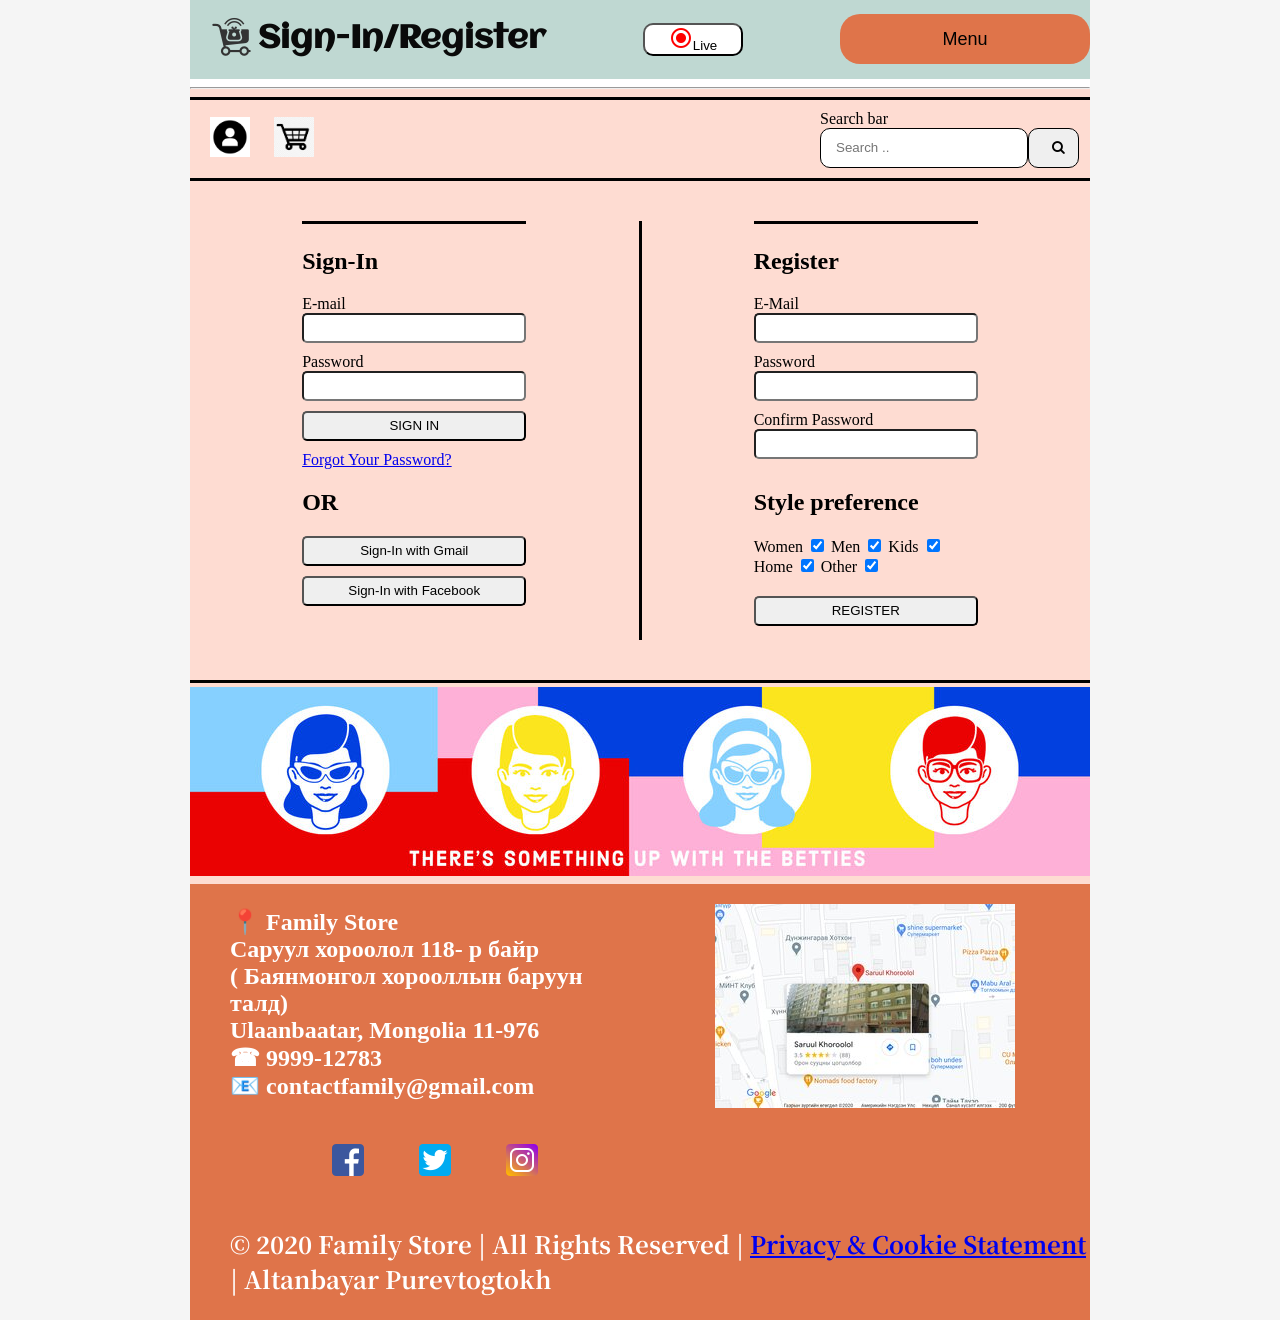
<file: final project/signin.html>
<!DOCTYPE html>
<html lang="en">

<head>
  <meta charset="utf-8">
  <meta name="viewport" content="width=device-width, initial-scale=1.0">
  <meta name="google-signin-client_id" content="YOUR_CLIENT_ID.apps.googleusercontent.com">
  <link rel="stylesheet" href="final-site.css">
  <link rel="preconnect" href="https://fonts.gstatic.com">
  <link href="https://fonts.googleapis.com/css2?family=Press+Start+2P&display=swap" rel="stylesheet">
  <link href="https://fonts.googleapis.com/icon?family=Material+Icons" rel="stylesheet">
  <link rel="stylesheet" href="https://cdnjs.cloudflare.com/ajax/libs/font-awesome/4.7.0/css/font-awesome.min.css">
  <title> Sign-In/Regsiter </title>
</head>

<body>
  <header>
    <div class="logo"> <a href="final-site-plan.html" class="logo">
        <img src="images-final/store-logo.png" alt="family store logo">
      </a>
    </div>
    <h1> Sign-In/Register </h1>
    <div class="livebtn">
      <button class="livebutton"><i class="material-icons">radio_button_checked</i>Live</button>
    </div>
    <div class="nav-menu">
      <button class="dropbtn">Menu</button>
      <div class="menu-content">
        <a href="final-site-plan.html"> Home</a>
        <a href="#"> Women </a>
        <a href="#"> Men </a>
        <a href="#"> Kids </a>
        <a href="#"> Accessory</a>
        <a href="signin.html"> Sign In/ Register </a>
        <a href="aboutus.html"> About Us </a>
      </div>
    </div>
  </header>
  <main>
    <hr class="solid">
    <div>
      <div class="search-sec">

        <div class="topnav">
          <div class="icon_container">
            <a href="#"><img class="icon" src="./images-final/profile_icon.png" alt="profile icon"></a>
            <a href="#"><img class="icon" src="./images-final/cart_icon.jpg" alt="cart icon"></a>
          </div>
          <div class="search_container" id="search-button">
            <label>Search bar
            <input class="search" type="text" placeholder="Search .." name="search" id="search"></label>
            <button class="magglass" type="submit" name="search-icon"><i class="fa fa-search"></i></button>
          </div>
        </div>
        </div>
    </div>
    <div class="main">
      <div class="side-container vertical-style">
        <section class="section-container">
          <h2>Sign-In</h2>
          <form action="/action_page.php">
            <label>E-mail<input class="row form-input" type="email" id="signwithemail" name="email"></label>
            <div class="row">
              <label>Password<input class="form-input" type="password" id="insertpassword" name="lastname"></label>
            </div>
            <input class="row form-input " type="submit" value="SIGN IN">
          </form>
          <a href="forgetpassword.html">Forgot Your Password?</a>
          <h2>OR</h2>

          <div class="login-container">
            <input type="button" class="row form-input" value="Sign-In with Gmail">
            <input type="button" class="row form-input" value="Sign-In with Facebook">
          </div>
        </section>
      </div>
      <div class="side-container">
        <section class="section-container">
          <h2>Register</h2>
          <form action="/action_page.php">
            <label>E-Mail<input class="row form-input" type="email" id="signemail" name="email"></label>
            <label>Password<input class="row form-input" type="password" id="password" name="lastname" ></label>
            <label>Confirm Password<input class="row form-input" type="password" id="confirmpassword" name="lastname"></label>
            <h2>Style preference</h2>
            <div class="options">
              <label class="preference">Women
                <input type="checkbox" checked="checked">
                <span class="checkmark"></span>
              </label>
              <label class="preference">Men
                <input type="checkbox" checked="checked">
                <span class="checkmark"></span>
              </label>
              <label class="preference">Kids
                <input type="checkbox" checked="checked">
                <span class="checkmark"></span>
              </label>
              <label class="preference">Home
                <input type="checkbox" checked="checked">
                <span class="checkmark"></span>
              </label>
              <label class="preference">Other
                <input type="checkbox" checked="checked">
                <span class="checkmark"></span>
              </label>
            </div>
            <input class="row form-input" type="submit" value="REGISTER">
          </form>
        </section>
      </div>
    </div>
    <section>
      <div class="google-ad">
        <img src="images-final/ad-banner.jpg" alt="advertising">
      </div>
    </section>
  </main>
  <footer>
    <ul class="contact-info">
      <li>📍 Family Store<br>
        Саруул хороолол 118- р байр<br>
        ( Баянмонгол хорооллын баруун талд)<br>
        Ulaanbaatar, Mongolia 11-976</li>
      <li>☎ 9999-12783</li>
      <li>📧 contactfamily@gmail.com</li>
    </ul>
    <div class="social">
      <ul>
        <li><a href="http://Facebook.com"><img src="images-final/fb-icon.png" alt="Facebook icon"></a></li>
        <li><a href="http://twitter.com"><img src="images-final/twitter-icon.png" alt="twitter icon"></a></li>
        <li><a href="http://Instagram.com"><img src="images-final/insta-icon.png" alt="Instagram icon"></a></li>
      </ul>
    </div>
    <div class="mappic">
      <img src="images-final/footer-map.jpg" alt="map picture of store location">
    </div>
    <div class="copyright">
      <p class="copyright"> &copy; 2020 Family Store | All Rights Reserved | <a class="terms" href="#"> Privacy &amp;
          Cookie Statement</a> | Altanbayar Purevtogtokh</p>
    </div>
  </footer>
</body>

</html>
</file>
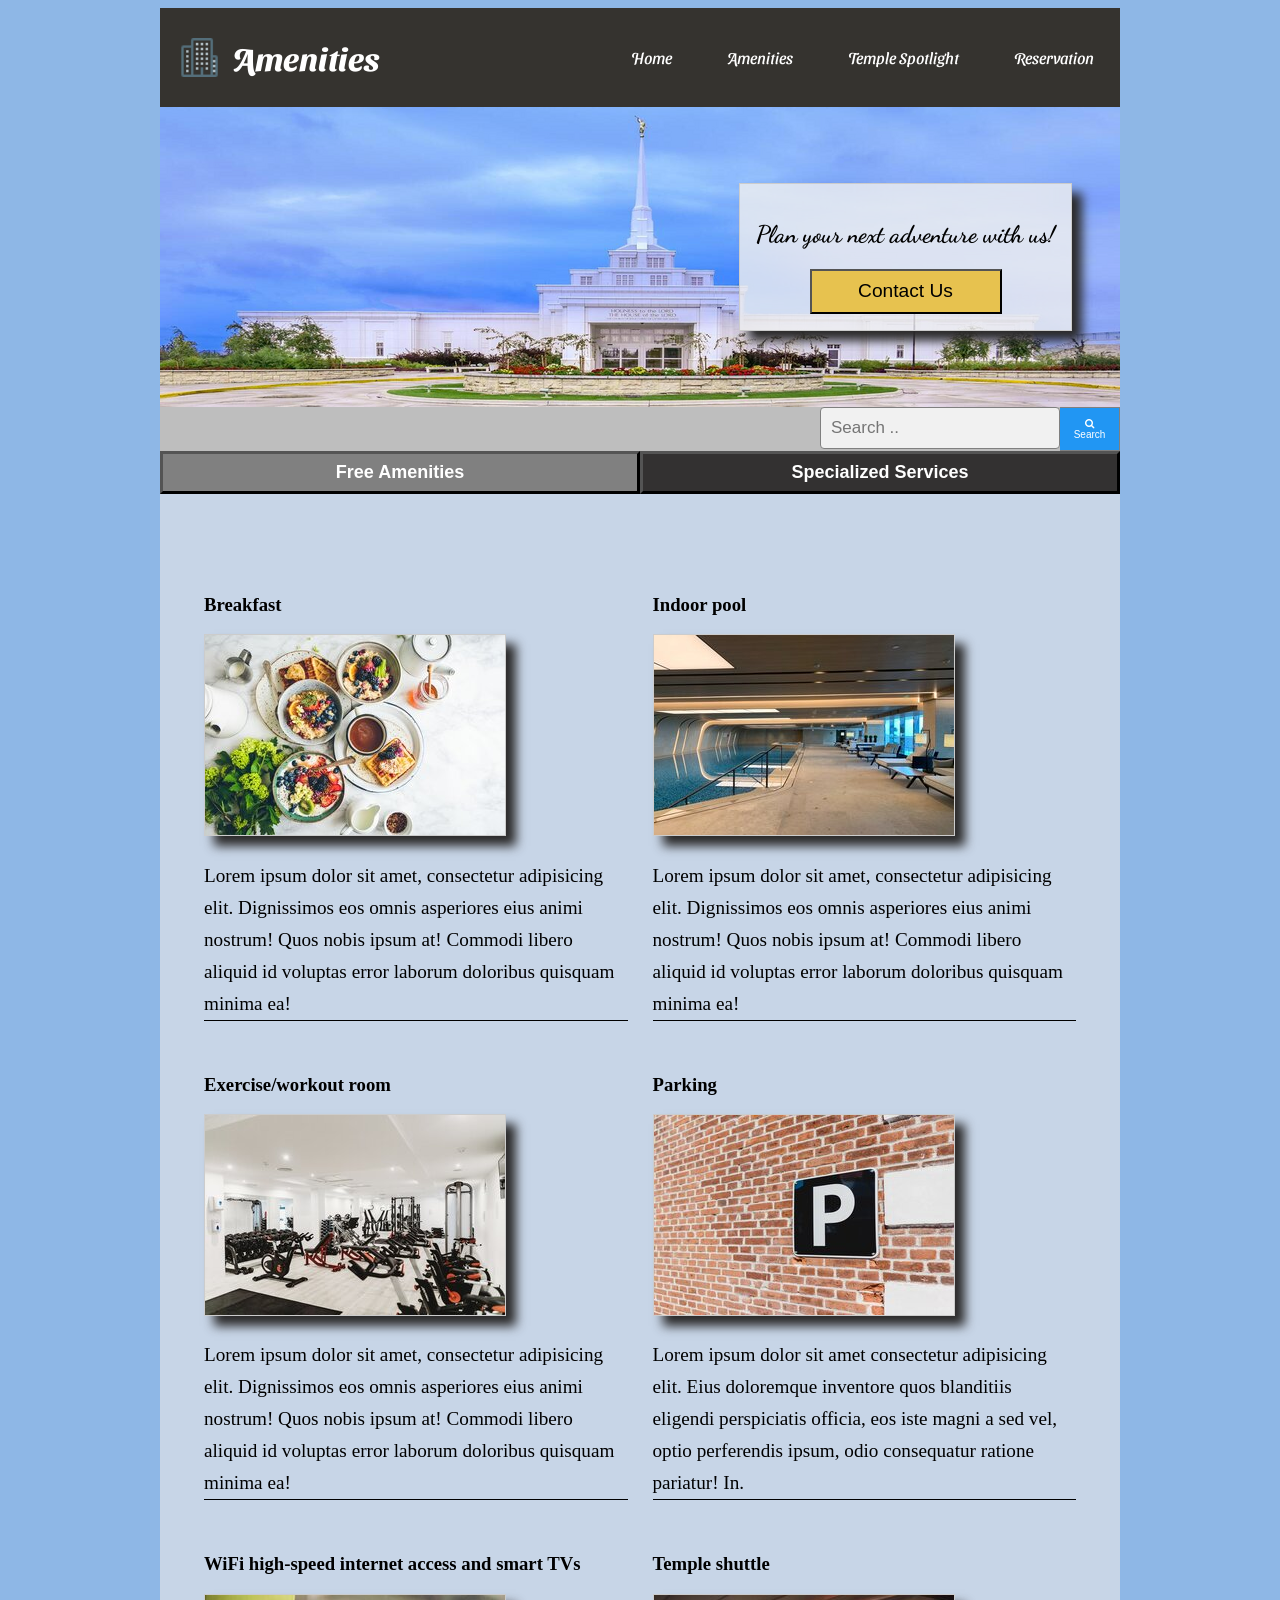
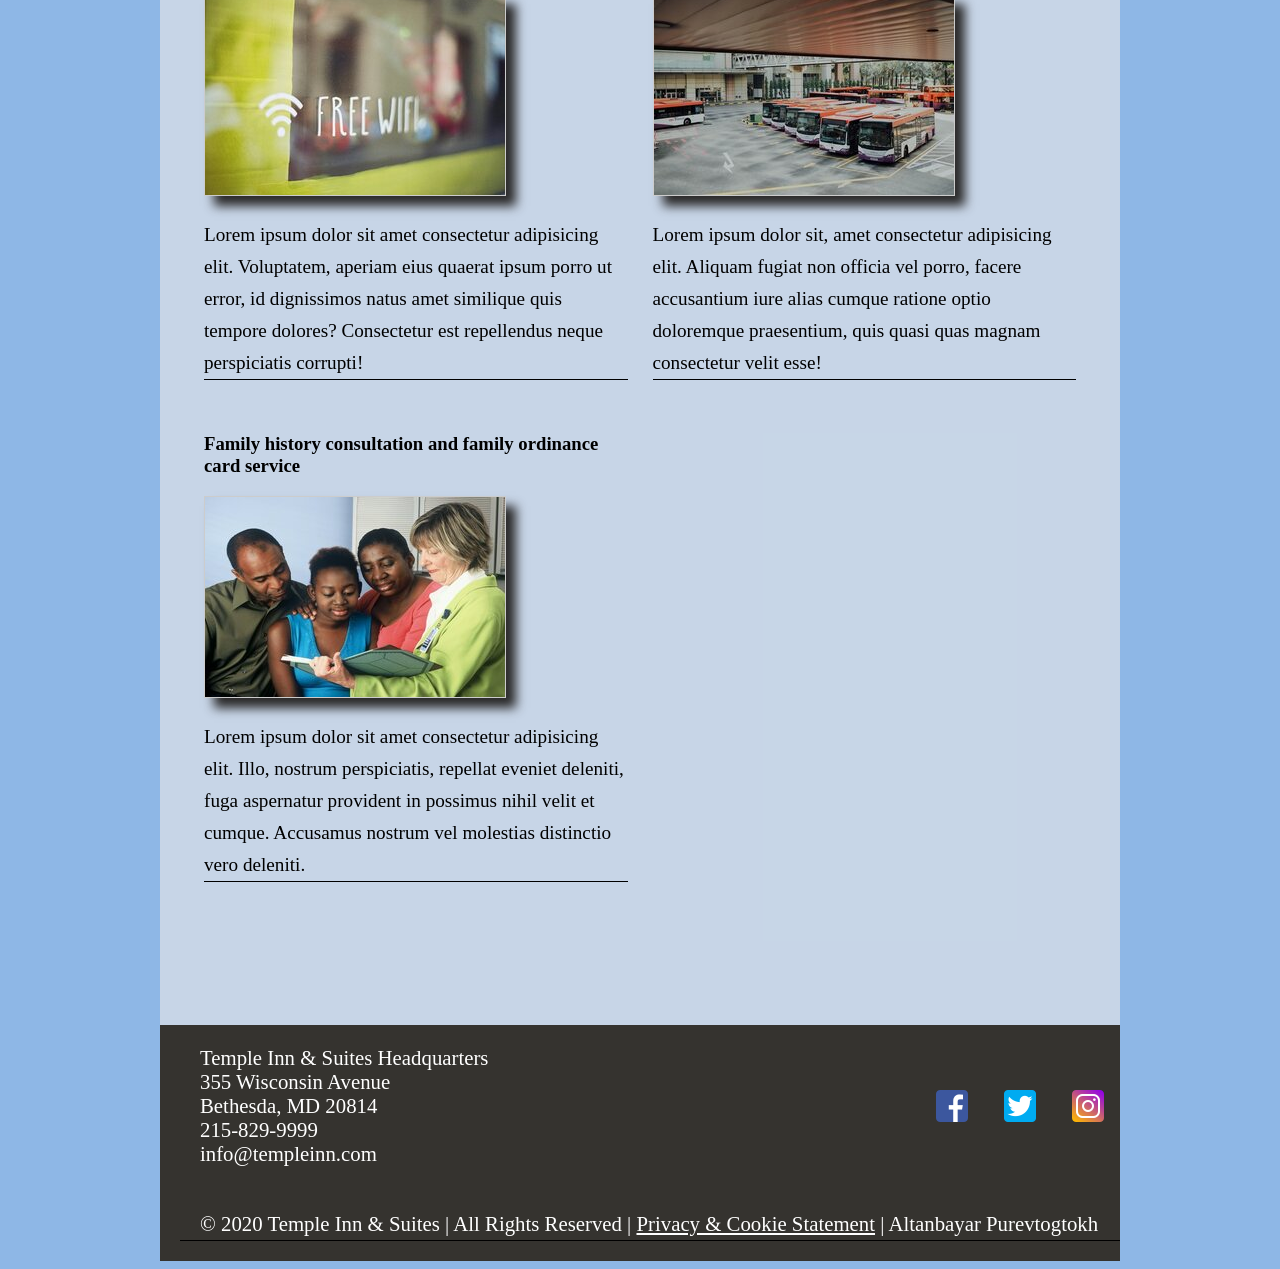
<file: project/amenities.html>
<!DOCTYPE html>
<html lang="en-us">

<head>
    <meta charset="utf-8">
    <meta name="viewport" content="width=device-width, initial-scale=1.0">
    <meta name="description"
        content="The Temple Inn & Suites is a hotel chain headquartered in Bethesda, MD that builds and manages specialized hotel accommodations near temple locations of The Church of Jesus Christ of Latter-day Saints around the world. The owner-operated company caters to temple workers, patrons, and their families by providing specialized services and accommodations that meet the needs of those patrons. The hotel accommodations and services are available to anyone willing to abide by the terms and policies outlined by the company.">
    <meta name="author" content="Altanbayar Purevtogtokh">
    <link rel="stylesheet" href="css/styles.css">
    <link href="https://fonts.googleapis.com/css2?family=Sansita+Swashed:wght@500&display=swap" rel="stylesheet">
    <link href="https://fonts.googleapis.com/css2?family=Dancing+Script&family=Sansita+Swashed:wght@500&display=swap"
        rel="stylesheet">
    <link rel="stylesheet" href="https://cdnjs.cloudflare.com/ajax/libs/font-awesome/4.7.0/css/font-awesome.min.css">
    <title> Amenities | Amenities at Your Home Away From Home | 215-529-9999"</title>
</head>

<body>
    <header>
        <div class="brand"><a href="index.html" class="logo">
                <img src="images/logo.png" alt="temple inn logo">
            </a>
            <h1> Amenities </h1>
        </div>
        <nav>
            <ul class="navigation">
                <li><a href="index.html"> Home </a></li>
                <li><a href="amenities.html"> Amenities </a></li>
                <li><a href="templespotlight.html">Temple Spotlight</a></li>
                <li><a href="reservation.html">Reservation</a></li>
            </ul>
        </nav>

    </header>

    <main>
        <div class="hero-image">
            <img src="images/banner(2).png" alt="Hero Image">
            <div class='action'>
                <h2>
                    Plan your next adventure with us!
                </h2>
                <button>Contact Us</button>
            </div>

        </div>
        <div class="topnav">
            <form class="example" action="action_page.php">
                <label for="search"></label>
                <input type="text" placeholder="Search .." name="search" id="search">
                <button type="submit" name="search-icon"><i class="fa fa-search"></i>Search</button>
            </form>
        </div>

        <button class="tablink" onclick="openPage('Free-Amenities', this,'grey')" id="defaultOpen">Free
            Amenities</button>
        <button class="tablink" onclick="openPage('Specialized-Services', this, 'gray')">Specialized Services</button>


        <div id="Free-Amenities" class="tabcontent">
            <div class="amenities">
                <div class="bf">
                    <h3>Breakfast</h3>
                    <img class="img" src="images/breakfast.jpg" alt="breakfast table">
                    <p>Lorem ipsum dolor sit amet, consectetur adipisicing elit. Dignissimos eos omnis asperiores eius
                        animi nostrum! Quos nobis ipsum at! Commodi libero aliquid id voluptas error laborum doloribus
                        quisquam minima ea!</p>
                </div>
                <div class="pool">
                    <h3>Indoor pool</h3>
                    <img class="img" src="images/pool.jpg" alt="indoor swimming pool">
                    <p>Lorem ipsum dolor sit amet, consectetur adipisicing elit. Dignissimos eos omnis asperiores eius
                        animi nostrum! Quos nobis ipsum at! Commodi libero aliquid id voluptas error laborum doloribus
                        quisquam minima ea!</p>
                </div>
                <div class="exer">
                    <h3>Exercise/workout room</h3>
                    <img class="img" src="images/gym.jpg" alt="exercise equipment room">
                    <p>Lorem ipsum dolor sit amet, consectetur adipisicing elit. Dignissimos eos omnis asperiores eius
                        animi nostrum! Quos nobis ipsum at! Commodi libero aliquid id voluptas error laborum doloribus
                        quisquam minima ea!</p>
                </div>
                <div class="parking">
                    <h3>Parking</h3>
                    <img class="img" src="images/parking.jpg" alt="car parking sign">
                    <p>Lorem ipsum dolor sit amet consectetur adipisicing elit. Eius doloremque inventore quos
                        blanditiis eligendi perspiciatis officia, eos iste magni a sed vel, optio perferendis ipsum,
                        odio consequatur ratione pariatur! In.</p>
                </div>
                <div class="wifi">
                    <h3>WiFi high-speed internet access and smart TVs</h3>
                    <img class="img" src="images/wifi.jpg" alt="free wifi sign">
                    <p>Lorem ipsum dolor sit amet consectetur adipisicing elit. Voluptatem, aperiam eius quaerat ipsum
                        porro ut error, id dignissimos natus amet similique quis tempore dolores? Consectetur est
                        repellendus neque perspiciatis corrupti!</p>
                </div>

                <div class="shuttle">
                    <h3>Temple shuttle</h3>
                    <img class="img" src="images/shuttle.jpg" alt="bus shuttle service">
                    <p>Lorem ipsum dolor sit, amet consectetur adipisicing elit. Aliquam fugiat non officia vel porro,
                        facere accusantium iure alias cumque ratione optio doloremque praesentium, quis quasi quas
                        magnam consectetur velit esse!</p>
                </div>
                <div class="f-services">
                    <h3>Family history consultation and family ordinance card service</h3>
                    <img class="img" src="images/f-services.jpg" alt="family consultation/people talking">
                    <p>Lorem ipsum dolor sit amet consectetur adipisicing elit. Illo, nostrum perspiciatis, repellat
                        eveniet deleniti, fuga aspernatur provident in possimus nihil velit et cumque. Accusamus nostrum
                        vel molestias distinctio vero deleniti.</p>
                </div>
            </div>
        </div>
        <div id="Specialized-Services" class="tabcontent">
            <div class="special">
                <div class="changing-room">
                    <img class="img" src="images/changing.jpg" alt="changing station">
                </div>
                <div class="content1">
                    <p>Free access to changing rooms and bathroom facilities for temple patrons who have traveled far
                        and need to change to and from church clothes</p>
                </div>
                <div class=kitchen>
                    <img class="img" src="images/kitchenette.jpg" alt="kitchenette"></div>
                <div class="content2">
                    <p>Long-term stay accommodations in kitchenette suites for full-time temple missionaries</p>
                </div>
                <div class="playroom">
                    <img class="img" src="images/playroom.jpg" alt="kid playing"></div>
                <div class="content3">
                    <p>A playroom and low-cost, short-term babysitting services for the children of patrons</p>
                </div>
                <div class="t-history">
                    <img class="img" src="images/temple-history.jpg" alt="temple gathering/sitting area"></div>
                <div class="content4">
                    <p>Temple history themed reception and sitting area</p>
                </div>
                <div class="wedding">
                    <img class="img" src="images/wedding-res.jpg" alt="wedding reception table"></div>
                <div class="content5">
                    <p>A wedding reception hall that can be easily customized with a simple catering menu and kitchen
                        access for food preparation and serving</p>
                </div>
                <div class="family-search">
                    <img class="img" src="images/family-search.jpg" alt="old family photo of 8"></div>
                <div class="content6">
                    <p>A family search center that supports family search and ordinance work</p>
                </div>
            </div>
        </div>
        <script src="amenities.js"></script>
    </main>
    <footer>
        <ul class="contact-info">
            <li>Temple Inn & Suites Headquarters<br>
                355 Wisconsin Avenue<br>
                Bethesda, MD 20814<br></li>
            <li>215-829-9999</li>
            <li>info@templeinn.com</li>
        </ul>
        <div class="social">
            <ul>
                <li><a href="http://Facebook.com"><img src="images/fb-icon.png" alt="Facebook icon"></a></li>
                <li><a href="http://twitter.com"><img src="images/twitter-icon.png" alt="twitter icon"></a></li>
                <li><a href="http://Instagram.com"><img src="images/insta-icon.png" alt="Instagram icon"></a></li>
            </ul>
        </div>
        <div class="copyright">
            <p class="copyright"> &copy; 2020 Temple Inn & Suites | All Rights Reserved | <a class="terms" href="#">
                    Privacy &amp; Cookie Statement</a> | Altanbayar Purevtogtokh</p>
        </div>
    </footer>
</body>

</html>
</file>
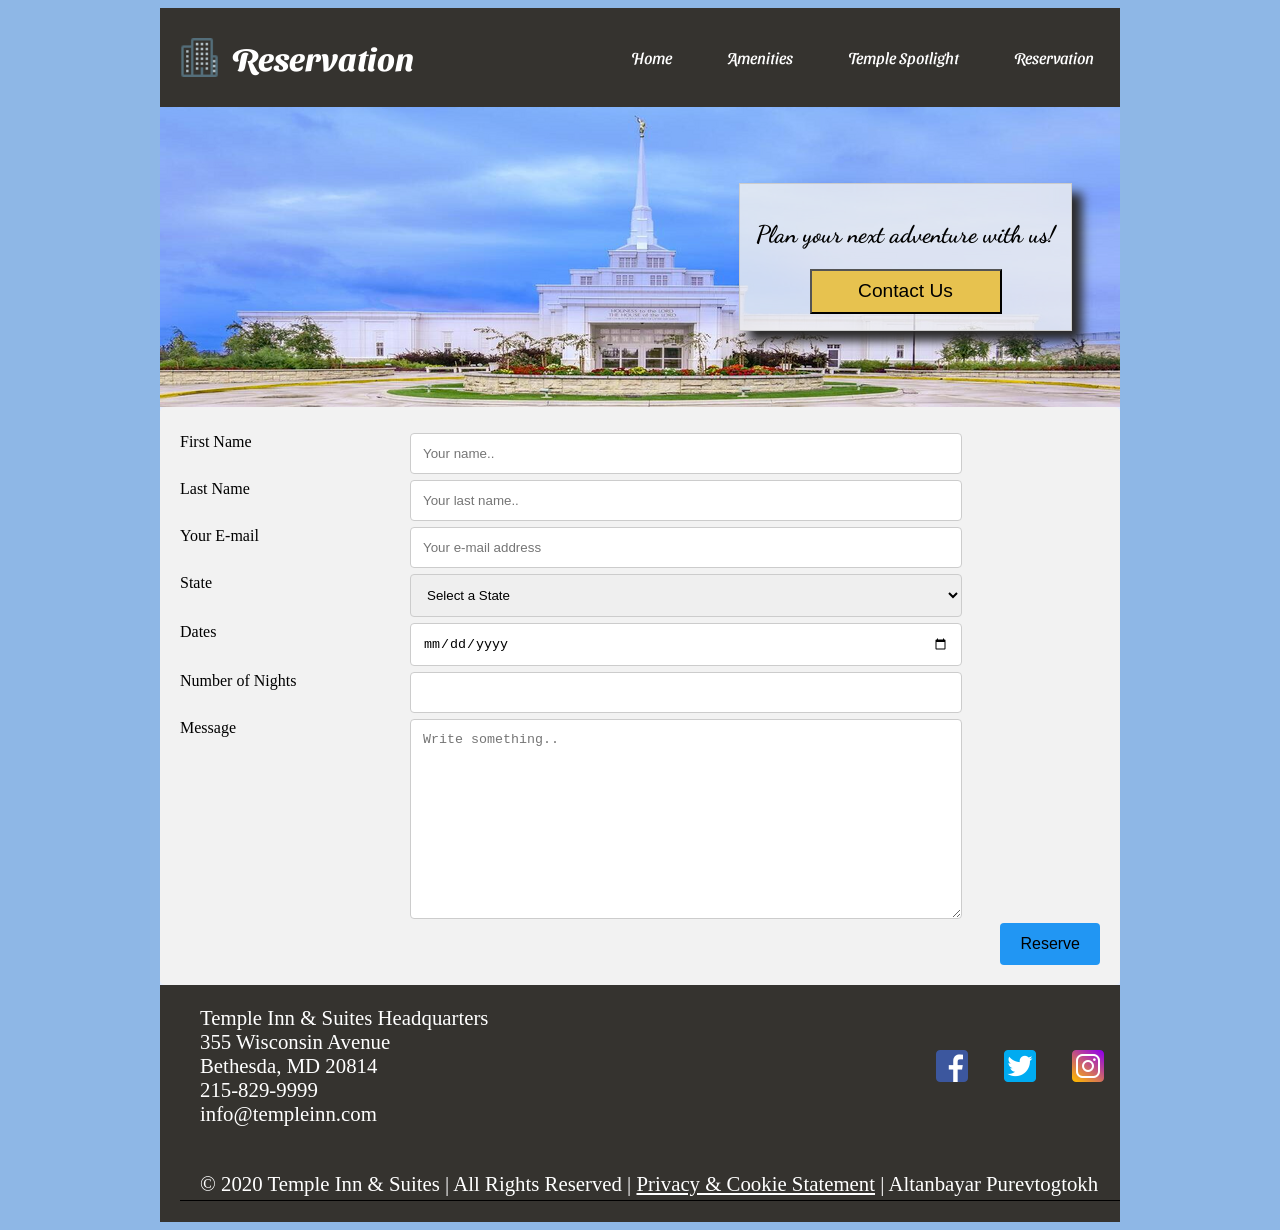
<file: project/reservation.html>
<!DOCTYPE html>
<html lang="en-us">

<head>
  <meta charset="utf-8">
  <meta name="viewport" content="width=device-width, initial-scale=1.0">
  <meta name="description"
    content="The Temple Inn & Suites is a hotel chain headquartered in Bethesda, MD that builds and manages specialized hotel accommodations near temple locations of The Church of Jesus Christ of Latter-day Saints around the world. The owner-operated company caters to temple workers, patrons, and their families by providing specialized services and accommodations that meet the needs of those patrons. The hotel accommodations and services are available to anyone willing to abide by the terms and policies outlined by the company.">
  <meta name="author" content="Altanbayar Purevtogtokh">
  <link rel="stylesheet" href="css/styles.css">
  <link href="https://fonts.googleapis.com/css2?family=Sansita+Swashed:wght@500&display=swap" rel="stylesheet">
  <link href="https://fonts.googleapis.com/css2?family=Dancing+Script&family=Sansita+Swashed:wght@500&display=swap"
    rel="stylesheet">
  <link rel="stylesheet" href="https://cdnjs.cloudflare.com/ajax/libs/font-awesome/4.7.0/css/font-awesome.min.css">
  <title> Reservation | Book Your Home Away From Home | 215-529-9999"</title>
</head>

<body>
  <header>
    <div class="brand"> <a href="index.html" class="logo">
        <img src="images/logo.png" alt="temple inn logo">
      </a>
      <h1> Reservation </h1>
    </div>
    <nav>
      <ul class="navigation">
        <li><a href="index.html"> Home </a></li>
        <li><a href="amenities.html"> Amenities </a></li>
        <li><a href="templespotlight.html">Temple Spotlight</a></li>
        <li><a href="reservation.html">Reservation</a></li>
      </ul>
    </nav>
  </header>
  <main>
    <div class="hero-image">
      <img src="images/banner(2).png" alt="Hero Image">
      <div class='action'>
        <h2>
          Plan your next adventure with us!
        </h2>
        <button>Contact Us</button>
      </div>
    </div>
    <!--<div class="topnav">
      <form class="example" action="action_page.php">
        <input type="text" placeholder="Search.." name="search">
        <label for="search-button" name="search"></label>
        <button type="submit" name="search-icon"><i class="fa fa-search"></i>Search</button>
      </form>
    </div>-->
    <div class="container">
      <form action="/action_page.php">
        <div class="row">
          <div class="col-25">
            <label for="fname">First Name</label>
          </div>
          <div class="col-75">
            <input type="text" id="fname" name="firstname" placeholder="Your name..">
          </div>
        </div>
        <div class="row">
          <div class="col-25">
            <label for="lname">Last Name</label>
          </div>
          <div class="col-75">
            <input type="text" id="lname" name="lastname" placeholder="Your last name..">
          </div>
        </div>
        <div class="row">
          <div class="col-25">
            <label for="email">Your E-mail</label>
          </div>
          <div class="col-75">
            <input type="email" id="email" name="email" placeholder="Your e-mail address">
          </div>
        </div>
        <div class="row">
          <div class="col-25">
            <label for="state">State</label>
          </div>
          <div class="col-75">
            <select name="state" id="state">
              <option value="" disabled selected>Select a State</option>
              <option value="AL">Alabama</option>
              <option value="AK">Alaska</option>
              <option value="AZ">Arizona</option>
              <option value="AR">Arkansas</option>
              <option value="CA">California</option>
              <option value="CO">Colorado</option>
              <option value="CT">Connecticut</option>
              <option value="DE">Delaware</option>
              <option value="DC">District Of Columbia</option>
              <option value="FL">Florida</option>
              <option value="GA">Georgia</option>
              <option value="HI">Hawaii</option>
              <option value="ID">Idaho</option>
              <option value="IL">Illinois</option>
              <option value="IN">Indiana</option>
              <option value="IA">Iowa</option>
              <option value="KS">Kansas</option>
              <option value="KY">Kentucky</option>
              <option value="LA">Luisiana</option>
              <option value="ME">Maine</option>
              <option value="MD">Maryland</option>
              <option value="MA">Massachusetts</option>
              <option value="MI">Michigan</option>
              <option value="MN">Minnesota</option>
              <option value="MS">Mississippi</option>
              <option value="MO">Missouri</option>
              <option value="MT">Montana</option>
              <option value="NE">Nebraska</option>
              <option value="NV">Nevada</option>
              <option value="NJ">New Jersey</option>
              <option value="NM">New Mexico</option>
              <option value="NY">New York</option>
              <option value="NC">North Carolina</option>
              <option value="ND">North Dekota</option>
              <option value="OH">Ohio</option>
              <option value="OK">Oklahoma</option>
              <option value="OR">Oregon</option>
              <option value="PA">Pennsylvania</option>
              <option value="RI">Rhode Island</option>
              <option value="SC">South Carolina</option>
              <option value="SD">South Dekota</option>
              <option value="TN">Tennessee</option>
              <option value="TX">Texas</option>
              <option value="UT">Utah</option>
              <option value="VT">Vermont</option>
              <option value="VA">Virginia</option>
              <option value="WA">Washington</option>
              <option value="WV">West Virginia</option>
              <option value="WI">Wisconsin</option>
              <option value="WY">Wyoming</option>
            </select>
          </div>
        </div>
        <div class="row">
          <div class="col-25">
            <label for="start">Dates</label>
          </div>
          <div class="col-75">
            <input type="date" id="start" name="stay">
          </div>
        </div>
        <div class="row">
          <div class="col-25">
            <label for="nights">Number of Nights</label>
          </div>
          <div class="col-75">
            <input type="number" min="0" id="nights" name="nights">
          </div>
        </div>
        <div class="row">
          <div class="col-25">
            <label for="subject">Message</label>
          </div>
          <div class="col-75">
            <textarea id="subject" name="subject" placeholder="Write something.." style="height:200px"></textarea>
          </div>
        </div>
        <div class="row">
          <input type="submit" value="Reserve">
        </div>
      </form>
    </div>
  </main>
  <footer>
    <ul class="contact-info">
      <li>Temple Inn & Suites Headquarters<br>
        355 Wisconsin Avenue<br>
        Bethesda, MD 20814<br></li>
      <li>215-829-9999</li>
      <li>info@templeinn.com</li>
    </ul>
    <div class="social">
      <ul>
        <li><a href="http://Facebook.com"><img src="images/fb-icon.png" alt="Facebook icon"></a></li>
        <li><a href="http://twitter.com"><img src="images/twitter-icon.png" alt="twitter icon"></a></li>
        <li><a href="http://Instagram.com"><img src="images/insta-icon.png" alt="Instagram icon"></a></li>
      </ul>
    </div>
    <div class="copyright">
      <p class="copyright"> &copy; 2020 Temple Inn & Suites | All Rights Reserved | <a class="terms" href="#"> Privacy
          &amp; Cookie Statement</a> | Altanbayar Purevtogtokh</p>
    </div>
  </footer>
</body>

</html>
</file>
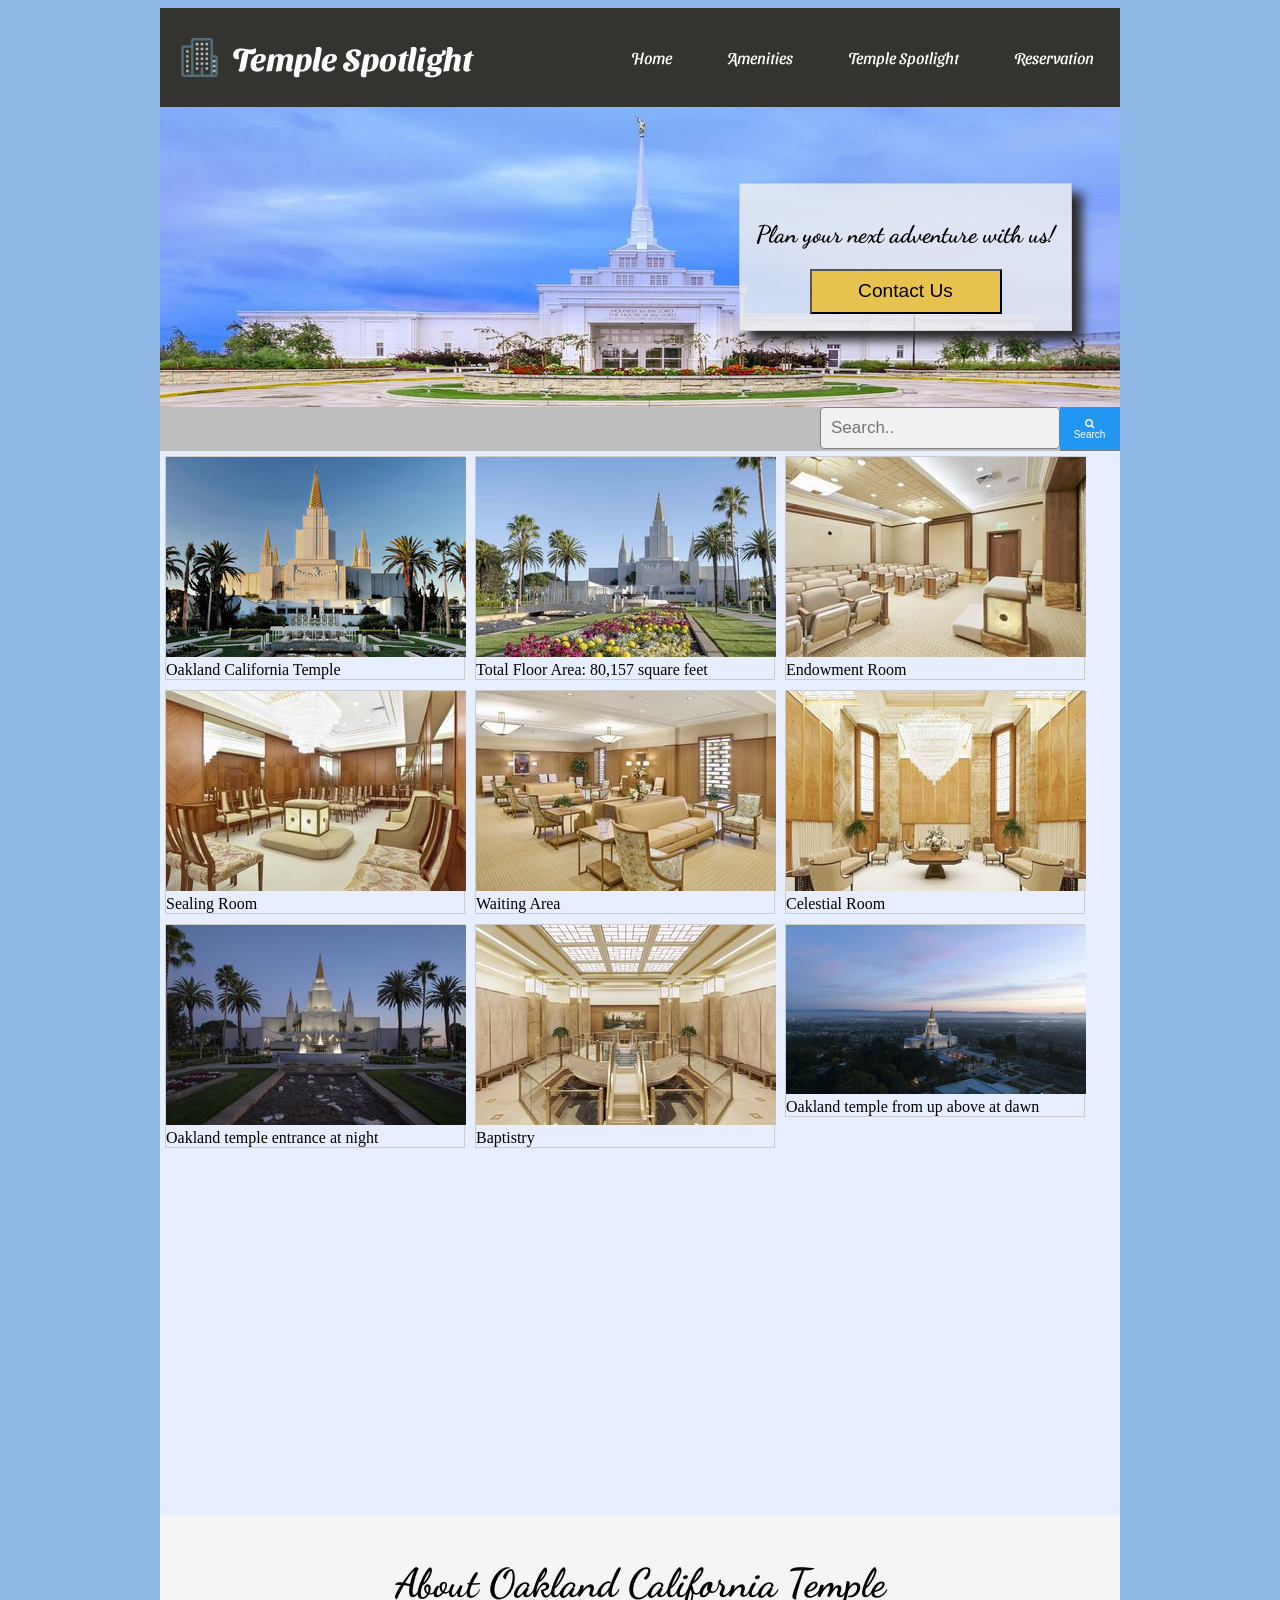
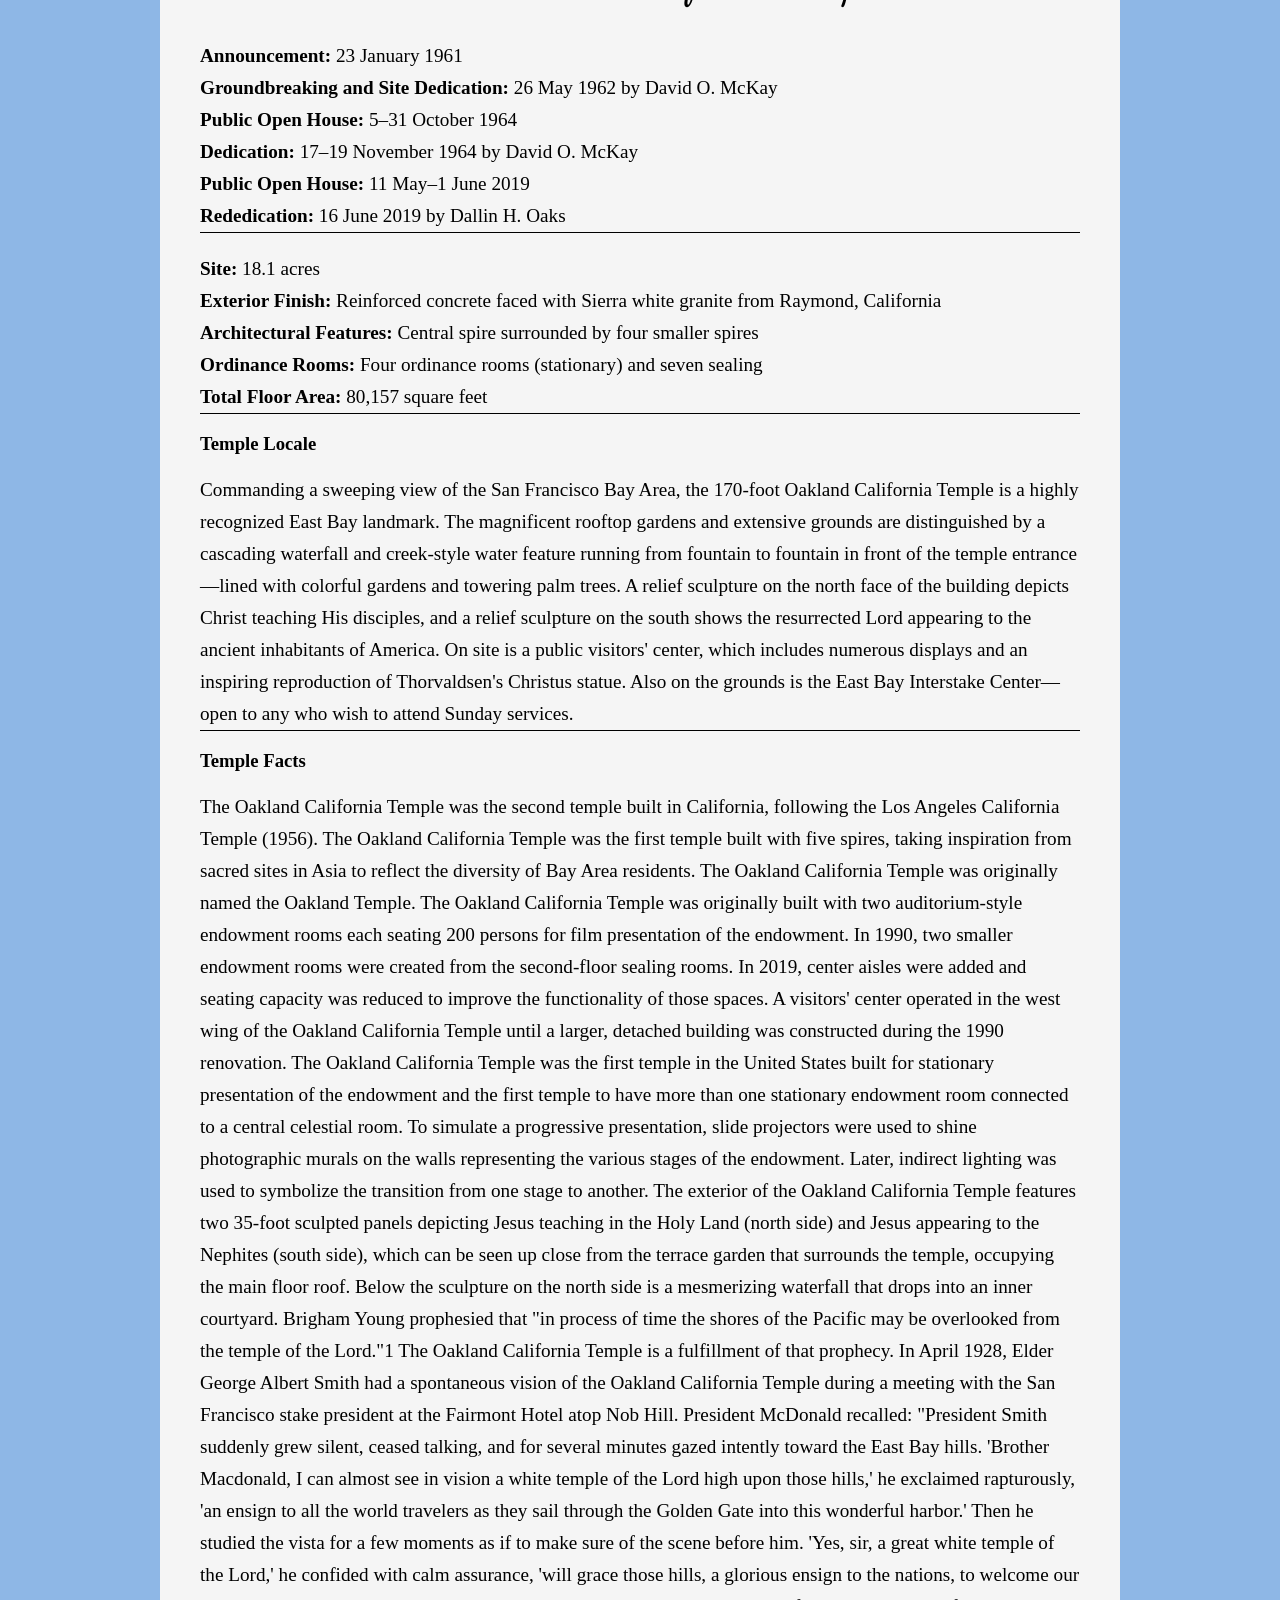
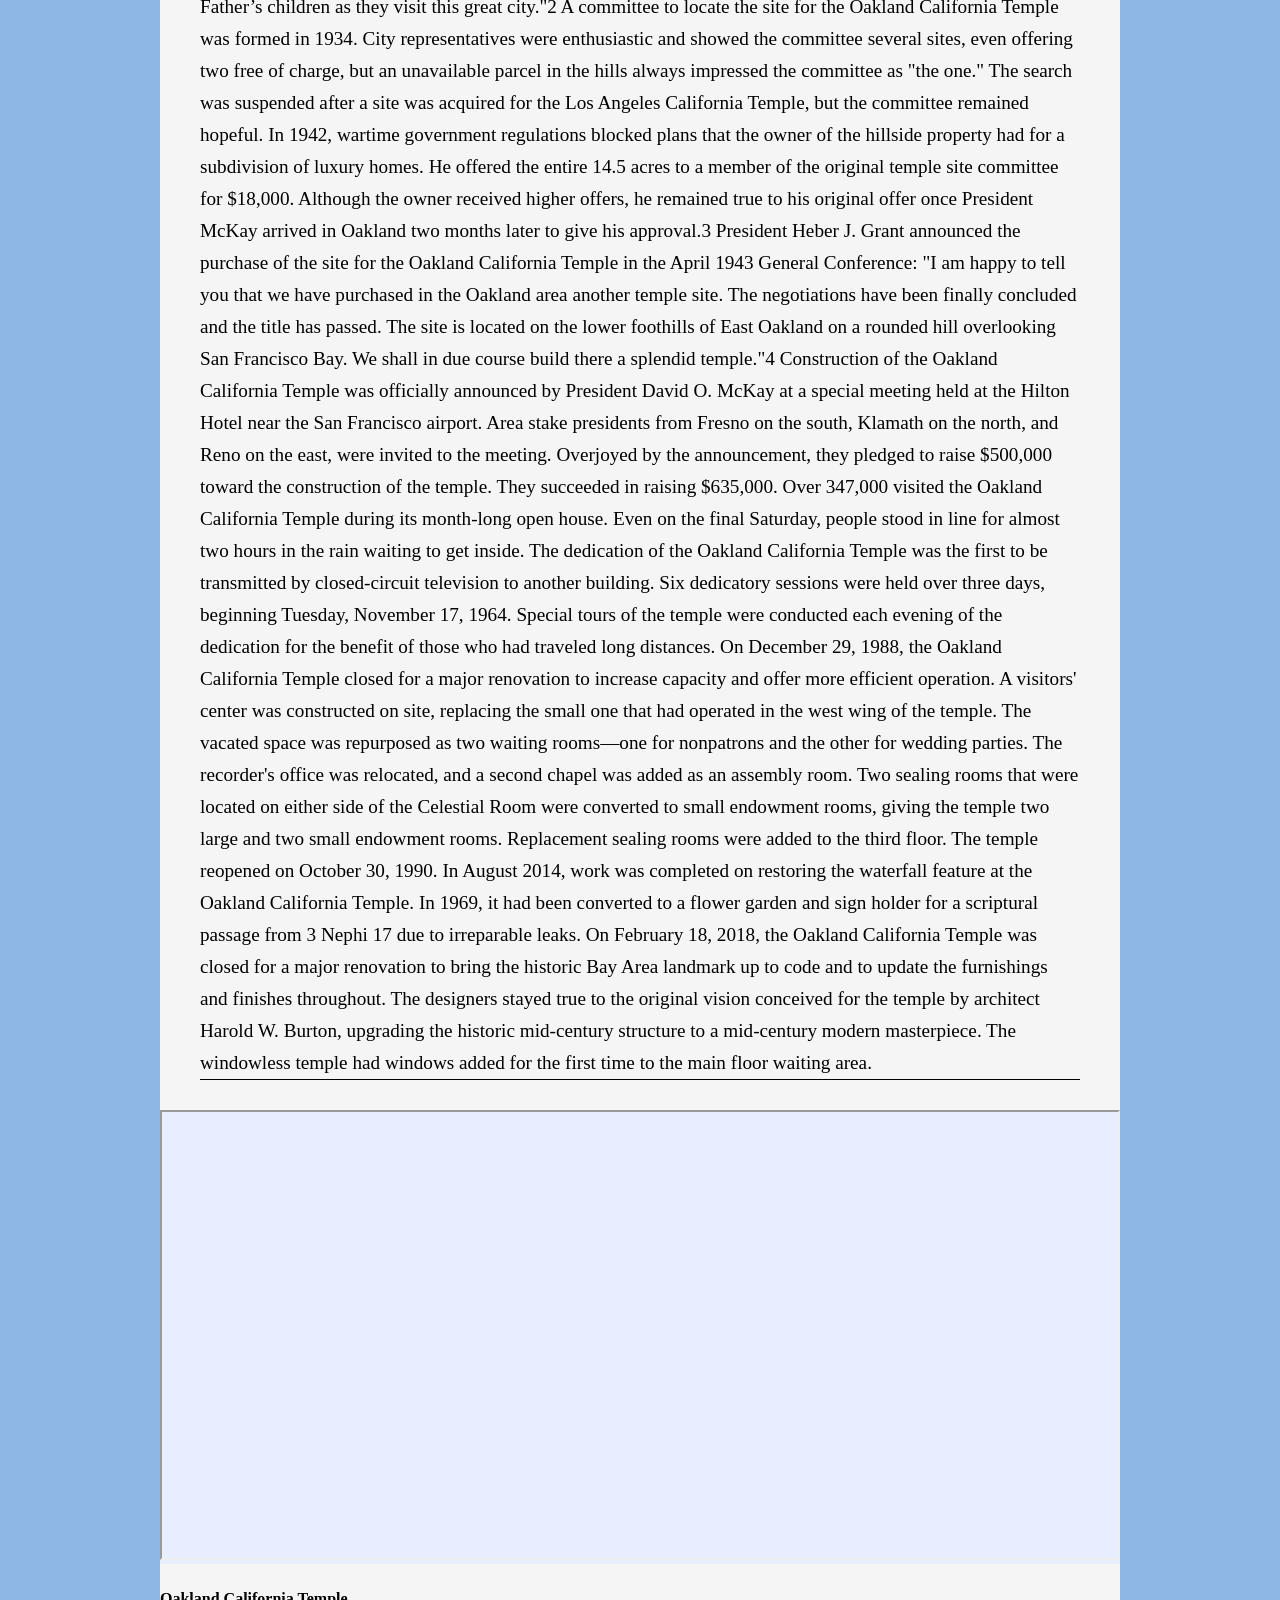
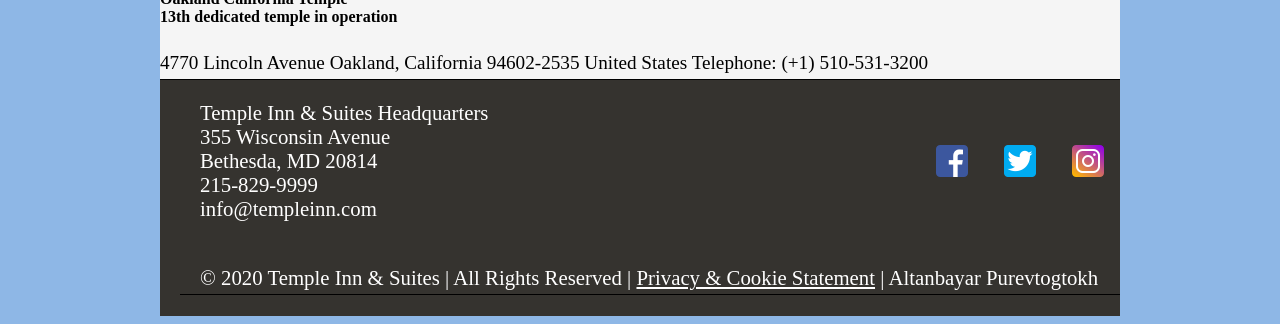
<file: project/templespotlight.html>
<!DOCTYPE html>
<html lang="en-us">

<head>
    <meta charset="utf-8">
    <meta name="viewport" content="width=device-width, initial-scale=1.0">
    <meta name="description"
        content="The Temple Inn & Suites is a hotel chain headquartered in Bethesda, MD that builds and manages specialized hotel accommodations near temple locations of The Church of Jesus Christ of Latter-day Saints around the world. The owner-operated company caters to temple workers, patrons, and their families by providing specialized services and accommodations that meet the needs of those patrons. The hotel accommodations and services are available to anyone willing to abide by the terms and policies outlined by the company.">
    <meta name="author" content="Altanbayar Purevtogtokh">
    <link rel="stylesheet" href="css/styles.css">
    <link href="https://fonts.googleapis.com/css2?family=Sansita+Swashed:wght@500&display=swap" rel="stylesheet">
    <link href="https://fonts.googleapis.com/css2?family=Dancing+Script&family=Sansita+Swashed:wght@500&display=swap"
        rel="stylesheet">
    <link rel="stylesheet" href="https://cdnjs.cloudflare.com/ajax/libs/font-awesome/4.7.0/css/font-awesome.min.css">
    <title> Temple Spotlight | Your Home Away From Home | 215-529-9999"</title>
</head>

<body>
    <header>
        <div class="brand"><a href="index.html" class="logo">
                <img src="images/logo.png" alt="temple inn logo">
            </a>
            <h1> Temple Spotlight </h1>
        </div>
        <nav>
            <ul class="navigation">
                <li><a href="index.html"> Home </a></li>
                <li><a href="amenities.html"> Amenities </a></li>
                <li><a href="templespotlight.html">Temple Spotlight</a></li>
                <li><a href="reservation.html">Reservation</a></li>
            </ul>
        </nav>
    </header>
    <main>
        <div class="hero-image">
            <img src="images/banner(2).png" alt="Hero Image">
            <div class='action'>
                <h2>
                    Plan your next adventure with us!
                </h2>
                <button>Contact Us</button>
            </div>
        </div>
        <div class="topnav">
            <form class="example" action="action_page.php">
                <input type="text" placeholder="Search.." name="search">
                <label for="search-button" name="search"></label>
                <button type="submit" name="search-icon"><i class="fa fa-search"></i>Search</button>
            </form>
        </div>
        <div class="temple-gallery">
            <div class="gallery">
                <a target="_blank" href="images/oak1.jpg">
                    <img src="images/oak1.jpg" alt="Oakland Temple">
                </a>
                <div class="desc">Oakland California Temple</div>
            </div>

            <div class="gallery">
                <a target="_blank" href="images/oak2.jpg">
                    <img src="images/oak2.jpg" alt="temple exterior">
                </a>
                <div class="desc">Total Floor Area: 80,157 square feet</div>
            </div>
            <div class="gallery">
                <a target="_blank" href="images/oak3.jpg">
                    <img src="images/oak3.jpg" alt="Endowment Room">
                </a>
                <div class="desc"> Endowment Room</div>
            </div>

            <div class="gallery">
                <a target="_blank" href="images/oak4.jpg">
                    <img src="images/oak4.jpg" alt="temple sitting area">
                </a>
                <div class="desc"> Sealing Room</div>
            </div>
            <div class="gallery">
                <a target="_blank" href="images/oak5.jpg">
                    <img src="images/oak5.jpg" alt="Waiting Area with sofa and table">
                </a>
                <div class="desc"> Waiting Area</div>
            </div>
            <div class="gallery">
                <a target="_blank" href="images/oak6.jpg">
                    <img src="images/oak6.jpg" alt="Celestial Room">
                </a>
                <div class="desc"> Celestial Room</div>
            </div>
            <div class="gallery">
                <a target="_blank" href="images/oak8.jpg">
                    <img src="images/oak8.jpg" alt="Oakland temple entrance at night">
                </a>
                <div class="desc">Oakland temple entrance at night</div>
            </div>
            <div class="gallery">
                <a target="_blank" href="images/oak9.jpg">
                    <img src="images/oak9.jpg" alt="Baptistry">
                </a>
                <div class="desc">Baptistry</div>
            </div>
            <div class="gallery">
                <a target="_blank" href="images/oak7.jpg">
                    <img src="images/oak7.jpg" alt="Oakland temple from up above">
                </a>
                <div class="desc">Oakland temple from up above at dawn</div>
            </div>
        </div>
        
        <div class="video">
            <div class="video1">
            <iframe class="video1" src="https://www.youtube.com/embed/TygiChDYd4Y" frameborder="0"
                allow="accelerometer; autoplay; clipboard-write; encrypted-media; gyroscope; picture-in-picture"
                allowfullscreen></iframe>
        </div>
        <div class="video2">
            <iframe class="video2" src="https://www.youtube.com/embed/EuRj9tLHXr4" frameborder="0"
                allow="accelerometer; autoplay; clipboard-write; encrypted-media; gyroscope; picture-in-picture"
                allowfullscreen></iframe>
            </div>
        </div>
        <div class="history">
            <h2>About Oakland California Temple</h2>
            <p><b>Announcement:</b> 23 January 1961<br>
            <b>Groundbreaking and Site Dedication:</b> 26 May 1962 by David O. McKay<br>
            <b>Public Open House:</b> 5–31 October 1964<br>
            <b>Dedication:</b> 17–19 November 1964 by David O. McKay<br>
            <b>Public Open House:</b> 11 May–1 June 2019<br>
            <b>Rededication:</b> 16 June 2019 by Dallin H. Oaks<br></p>

            <p><b>Site:</b> 18.1 acres<br>
            <b>Exterior Finish:</b> Reinforced concrete faced with Sierra white granite from Raymond, California<br>
            <b>Architectural Features:</b> Central spire surrounded by four smaller spires<br>
            <b>Ordinance Rooms:</b> Four ordinance rooms (stationary) and seven sealing<br>
            <b>Total Floor Area:</b> 80,157 square feet<br></p>
            <h3>Temple Locale</h3>
            <p>
                Commanding a sweeping view of the San Francisco Bay Area, the 170-foot Oakland California Temple is a
                highly recognized East Bay landmark. The magnificent rooftop gardens and extensive grounds are
                distinguished by a cascading waterfall and creek-style water feature running from fountain to fountain
                in front of the temple entrance—lined with colorful gardens and towering palm trees. A relief sculpture
                on the north face of the building depicts Christ teaching His disciples, and a relief sculpture on the
                south shows the resurrected Lord appearing to the ancient inhabitants of America. On site is a public
                visitors' center, which includes numerous displays and an inspiring reproduction of Thorvaldsen's
                Christus statue. Also on the grounds is the East Bay Interstake Center—open to any who wish to attend
                Sunday services.
            </p>

            <h3>Temple Facts</h3>
            <p>
                The Oakland California Temple was the second temple built in California, following the Los Angeles
                California Temple (1956).

                The Oakland California Temple was the first temple built with five spires, taking inspiration from
                sacred sites in Asia to reflect the diversity of Bay Area residents.

                The Oakland California Temple was originally named the Oakland Temple.

                The Oakland California Temple was originally built with two auditorium-style endowment rooms each
                seating 200 persons for film presentation of the endowment. In 1990, two smaller endowment rooms were
                created from the second-floor sealing rooms. In 2019, center aisles were added and seating capacity was
                reduced to improve the functionality of those spaces.

                A visitors' center operated in the west wing of the Oakland California Temple until a larger, detached
                building was constructed during the 1990 renovation.

                The Oakland California Temple was the first temple in the United States built for stationary
                presentation of the endowment and the first temple to have more than one stationary endowment room
                connected to a central celestial room. To simulate a progressive presentation, slide projectors were
                used to shine photographic murals on the walls representing the various stages of the endowment. Later,
                indirect lighting was used to symbolize the transition from one stage to another.

                The exterior of the Oakland California Temple features two 35-foot sculpted panels depicting Jesus
                teaching in the Holy Land (north side) and Jesus appearing to the Nephites (south side), which can be
                seen up close from the terrace garden that surrounds the temple, occupying the main floor roof. Below
                the sculpture on the north side is a mesmerizing waterfall that drops into an inner courtyard.

                Brigham Young prophesied that "in process of time the shores of the Pacific may be overlooked from the
                temple of the Lord."1 The Oakland California Temple is a fulfillment of that prophecy.

                In April 1928, Elder George Albert Smith had a spontaneous vision of the Oakland California Temple
                during a meeting with the San Francisco stake president at the Fairmont Hotel atop Nob Hill. President
                McDonald recalled: "President Smith suddenly grew silent, ceased talking, and for several minutes gazed
                intently toward the East Bay hills. 'Brother Macdonald, I can almost see in vision a white temple of the
                Lord high upon those hills,' he exclaimed rapturously, 'an ensign to all the world travelers as they
                sail through the Golden Gate into this wonderful harbor.' Then he studied the vista for a few moments as
                if to make sure of the scene before him. 'Yes, sir, a great white temple of the Lord,' he confided with
                calm assurance, 'will grace those hills, a glorious ensign to the nations, to welcome our Father’s
                children as they visit this great city."2

                A committee to locate the site for the Oakland California Temple was formed in 1934. City
                representatives were enthusiastic and showed the committee several sites, even offering two free of
                charge, but an unavailable parcel in the hills always impressed the committee as "the one." The search
                was suspended after a site was acquired for the Los Angeles California Temple, but the committee
                remained hopeful. In 1942, wartime government regulations blocked plans that the owner of the hillside
                property had for a subdivision of luxury homes. He offered the entire 14.5 acres to a member of the
                original temple site committee for $18,000. Although the owner received higher offers, he remained true
                to his original offer once President McKay arrived in Oakland two months later to give his approval.3

                President Heber J. Grant announced the purchase of the site for the Oakland California Temple in the
                April 1943 General Conference: "I am happy to tell you that we have purchased in the Oakland area
                another temple site. The negotiations have been finally concluded and the title has passed. The site is
                located on the lower foothills of East Oakland on a rounded hill overlooking San Francisco Bay. We shall
                in due course build there a splendid temple."4

                Construction of the Oakland California Temple was officially announced by President David O. McKay at a
                special meeting held at the Hilton Hotel near the San Francisco airport. Area stake presidents from
                Fresno on the south, Klamath on the north, and Reno on the east, were invited to the meeting. Overjoyed
                by the announcement, they pledged to raise $500,000 toward the construction of the temple. They
                succeeded in raising $635,000.

                Over 347,000 visited the Oakland California Temple during its month-long open house. Even on the final
                Saturday, people stood in line for almost two hours in the rain waiting to get inside.

                The dedication of the Oakland California Temple was the first to be transmitted by closed-circuit
                television to another building. Six dedicatory sessions were held over three days, beginning Tuesday,
                November 17, 1964. Special tours of the temple were conducted each evening of the dedication for the
                benefit of those who had traveled long distances.

                On December 29, 1988, the Oakland California Temple closed for a major renovation to increase capacity
                and offer more efficient operation. A visitors' center was constructed on site, replacing the small one
                that had operated in the west wing of the temple. The vacated space was repurposed as two waiting
                rooms—one for nonpatrons and the other for wedding parties. The recorder's office was relocated, and a
                second chapel was added as an assembly room. Two sealing rooms that were located on either side of the
                Celestial Room were converted to small endowment rooms, giving the temple two large and two small
                endowment rooms. Replacement sealing rooms were added to the third floor. The temple reopened on October
                30, 1990.

                In August 2014, work was completed on restoring the waterfall feature at the Oakland California Temple.
                In 1969, it had been converted to a flower garden and sign holder for a scriptural passage from 3 Nephi
                17 due to irreparable leaks.

                On February 18, 2018, the Oakland California Temple was closed for a major renovation to bring the
                historic Bay Area landmark up to code and to update the furnishings and finishes throughout. The
                designers stayed true to the original vision conceived for the temple by architect Harold W. Burton,
                upgrading the historic mid-century structure to a mid-century modern masterpiece. The windowless temple
                had windows added for the first time to the main floor waiting area.</p>
        </div>
        <iframe class="map"
            src="https://www.google.com/maps/embed?pb=!1m18!1m12!1m3!1d3152.2410749138603!2d-122.20127048620614!3d37.807821918033355!2m3!1f0!2f0!3f0!3m2!1i1024!2i768!4f13.1!3m3!1m2!1s0x808f87b61558d68f%3A0x2d3d12da2b1e04ee!2sOakland%20California%20Temple!5e0!3m2!1sen!2sus!4v1606100701765!5m2!1sen!2sus">
        </iframe>
        <div class="temple-address">
            <h4>Oakland California Temple<br>
                13th dedicated temple in operation</h4>
            <p>4770 Lincoln Avenue
            Oakland, California 94602-2535
            United States
            Telephone: (+1) 510-531-3200</p>
        </div>

    </main>

    <footer>
        <ul class="contact-info">
            <li>Temple Inn & Suites Headquarters<br>
                355 Wisconsin Avenue<br>
                Bethesda, MD 20814<br></li>
            <li>215-829-9999</li>
            <li>info@templeinn.com</li>
        </ul>
        <div class="social">
            <ul>
                <li><a href="http://Facebook.com"><img src="images/fb-icon.png" alt="Facebook icon"></a></li>
                <li><a href="http://twitter.com"><img src="images/twitter-icon.png" alt="twitter icon"></a></li>
                <li><a href="http://Instagram.com"><img src="images/insta-icon.png" alt="Instagram icon"></a></li>
            </ul>
        </div>
        <div class="copyright">
            <p class="copyright"> &copy; 2020 Temple Inn & Suites | All Rights Reserved | <a class="terms" href="#">
                    Privacy &amp; Cookie Statement</a> | Altanbayar Purevtogtokh</p>
        </div>
    </footer>
</body>

</html>
</file>
<file: project/css/styles.css>
html {
    background-color: rgb(142, 183, 230);
}

header,
main,
footer {
    max-width: 960px;
    margin: 0 auto;
}

header {
    color: white;
    display: flex;
    justify-content: space-between;
    font-family: 'Sansita Swashed', cursive;
}

.brand  {
    display: inline-flex;
}
.logo {
    display: flex;
    justify-content: left;
    margin: 30px 20px;
}
ul {
    float: right;
}

main {
    background-color: rgb(230, 238, 255);
}

h1 {
    align-self: center;
}

.action {
    background-color: rgba(240, 240, 240, 0.8);
    align-self: center;

}

.action button {
    line-height: 2em;
    width: 10em;
    background-color: #e7c24f;
    font-size: 1.2em;
}

.action {
    background-color: rgba(240, 240, 240, 0.8);
    margin: 1em 3em;
    padding: 1em;
    text-align: center;
}
.action h2{
    font-size: 1.5rem;
}
.p1 h2 a{
    color: black;
}
.p2 h2 a{
    color:black;
}
.p3 h2 a{
    color:black;
}
.hero-image {
    display: grid;
    grid-template-columns: 1fr 1fr;
}

.hero-image img {
    grid-column: 1 / -1;
    /* the -1 is just a fancy way to say "span all the columns" */
    grid-row: 1;
}

.action {
    grid-column: -1;
    grid-row: 1;
    background-color: rgba(240, 240, 240, 0.8);
    margin: 1em 3em;
    padding: 1em;
    text-align: center;
    border: 1px solid #ccc;
    box-shadow: 10px 10px 10px rgb(43, 42, 42);
}

.action button {
    line-height: 2em;
    width: 10em;
    background-color: #e7c24f;
    font-size: 1.2em;
}

.center {
    display: grid;
    grid-template-columns: 1fr 1fr;
    gap: 10px 15px;
    padding-top: 1.5rem;
    place-items: center;
    background-color: rgba(180, 198, 216, 0.61);
}

.p1 {
    grid-column: 1/2;
    grid-row: 1;
    align-self: center;
    padding: 1.5rem;
}

.img1 {
    grid-column: 2/3;
    grid-row: 1;
    justify-items: stretch;
    border: 1px solid #ccc;
    box-shadow: 10px 10px 10px rgb(43, 42, 42);
}

.p2 {
    grid-column: 2/3;
    grid-row: 2;
    align-self: center;
    padding: 1.5rem;
}

.img2 {
    grid-column: 1/2;
    grid-row: 2;
    align-self: center;
    border: 1px solid #ccc;
    box-shadow: 10px 10px 10px rgb(43, 42, 42);
}

.p3 {
    grid-column: 1/3;
    grid-row: 3;
    align-self: center;
    padding: 1.5rem;
}

body {
    font-size: 16px;
}



picture .hero-image {
    background-color: rgb(245, 102, 7);
    padding: 1em;
    margin: auto;
    border: 5px solid black;
}

h2 {
    font-family: 'Dancing Script', cursive;
    text-align: center;
    font-size: 2.5rem;
}

p {
    display: block;
    font-size: larger;
    line-height: 2rem;
    border-bottom: 1px solid black;

}

header,
footer {
    background-color: rgb(53, 51, 47);
    color: white;
    padding: 0;
    margin-bottom: 0;
}

.navigation li {
    width: auto;
    background-color: rgb(53, 51, 47);
    padding: 10px;
    margin-top: 0;
    justify-items: end;
    flex: 1 1 auto;
    display: inline-block;
}

li a {
    display: block;
    color: white;
    text-align: center;
    padding: 14px 16px;
    text-decoration: none;
    display: flex;
}

li a:hover {
    background-color: rgb(83, 81, 75);
}

* {
    box-sizing: border-box;
}

.topnav {
    width: 100%;
    display: flex;
    justify-content: flex-end;
    background-color:rgb(190, 190, 190);
}

form.example {
    width: 300px;
}


/* Style the search field */
form.example input[type=text] {
    padding: 10px;
    font-size: 17px;
    border: 1px solid grey;
    float: left;
    width: 80%;
    background: #f1f1f1;
}
.search-button{
    padding: none;
}
/* Style the submit button */
form.example button {
    float: left;
    width: 20%;
    padding: 10px;
    background: #2196F3;
    color: white;
    font-size: 10px;
    border: 1px solid grey;
    border-left: none;
    /* Prevent double borders */
    cursor: pointer;
}

form.example button:hover {
    background: #0b7dda;
}

/* Clear floats */
form.example::after {
    content: "";
    clear: both;
    display: table;
}

.contact-info {
    grid-column: 1/2;
    list-style-type: none;
    align-self: center;
    font-size: 1.3rem;
}

footer {
    display: grid;
    grid-template-columns: 1fr 1fr;
}

.copyright {
    grid-column: 1/3;
    align-self: center;
    font-size: 1.3rem;
    padding-left: 20px;

}

.social {
    align-self: center;
}

.social li {
    list-style-type: none;
    display: inline-block;
    margin: auto;
}

a.terms {
    color: white;
}

/* Style tab links */
.tablink {
    background-color: rgb(51, 49, 49);
    color: white;
    float: left;
    border: outset black;
    outline: none;
    cursor: pointer;
    padding: 8px 5px;
    font-size: 18px;
    font-family: Verdana, Geneva, Tahoma, sans-serif;
    font-weight: bold;
    width: 50%;
}

.tablink:active {
    background-color: rgb(51, 49, 49);
}

.tablink:hover {
    background-color: #777;
}

/* Style the tab content (and add height:100% for full page content) */
.tabcontent {
    color: black;
    display: none;
    padding: 100px 20px;
    height: 100%;
}

#Free-Amenities {
    background-color: rgba(180, 198, 216, 0.61);
}

#Specialized-Services {
    background-color: rgba(180, 198, 216, 0.61);
}

.amenities {
    display: grid;
    grid-template-columns: 1fr 1fr;
    gap: 15px 25px;
    padding: 1.5rem;
}

.bf p {
    grid-column: 1/2;
    grid-row: 1;
    place-content: center;
}

.pool p {
    grid-column: 2/3;
    grid-row: 1;
    align-self: center;


}

.exer p {
    grid-column: 1/2;
    grid-row: 2;
    align-self: center;

}

.parking p {
    grid-column: 2/3;
    grid-row: 2;
    align-self: center;

}

.wifi p {
    grid-column: 1/2;
    grid-row: 3;
    align-self: center;

}

.f-sercive p {
    grid-column: 2/3;
    grid-row: 3;
    align-self: center;

}

.shuttle p {
    grid-column: 1/2;
    grid-row: 4;
    align-self: center;
}

.special {
    display: grid;
    grid-template-columns: 1fr 1fr;
    gap: 15px 25px;
    padding: 1.5rem;
}

.changing-room {
    grid-column: 1/2;
    grid-row: 1;
    justify-self: center;
}

.content1 {
    grid-column: 2/3;
    grid-row: 1;
    align-self: center;
}

.kitchen {
    grid-column: 2/3;
    grid-row: 2;
    justify-self: center;
}

.content2 {
    grid-column: 1/2;
    grid-row: 2;
    align-self: center;
}

.playroom {
    grid-column: 1/2;
    grid-row: 3;
    justify-self: center;
}

.content3 {
    grid-column: 2/3;
    grid-row: 3;
    align-self: center;
}

.t-history {
    grid-column: 2/3;
    grid-row: 4;
    justify-self: center;
}

.content4 {
    grid-column: 1/2;
    grid-row: 4;
    align-self: center;
}

.wedding {
    grid-column: 1/2;
    grid-row: 5/7;
    justify-self: center;
}

.content5 {
    grid-column: 2/3;
    grid-row: 5/7;
    align-self: center;
}

.family-search {
    grid-column: 2/3;
    grid-row: 7;
    justify-self: center;
}

.content6 {
    grid-column: 1/2;
    grid-row: 7;
    align-self: center;
}

input[type=text],
[type=number],
[type=date],
[type=email],
select,
textarea {
    width: 80%;
    padding: 12px;
    border: 1px solid #ccc;
    border-radius: 4px;
    resize: vertical;
}

/*label {
    padding: 12px 12px 12px 0;
    display: inline-block;
}*/

input[type=submit] {
    background-color: #2196F3;
    color: rgb(0, 0, 0);
    padding: 12px 20px;
    font-size: 1rem;
    font-weight: 200;
    border: none;
    border-radius: 4px;
    cursor: pointer;
    float: right;
}

input[type=submit]:hover {
    background-color: #45a049;
}


.container {
    border-radius: 5px;
    background-color: #f2f2f2;
    padding: 20px;
}

.col-25 {
    float: left;
    width: 25%;
    margin-top: 6px;
}

.col-75 {
    float: left;
    width: 75%;
    margin-top: 6px;
}

/* Clear floats after the columns */
.row:after {
    content: "";
    display: table;
    clear: both;
}

ul {
    list-style-type: none;
}

.img {
    border: 1px solid #ccc;
    box-shadow: 10px 10px 10px rgb(43, 42, 42);
}
div.gallery {
  margin: 5px;
  border: 1px solid #ccc;
  float: left;
  width: 300px;
  
}

div.gallery:hover {
  border: 1px solid #777;
}

.video{
    display: grid;
    grid-template-rows: 1fr;
    gap: 15px 25px;
    padding: 1.5rem;
    clear: both;
}
.video1{
    grid-column: 1/2;
    grid-row: 1;
    width:443px; 
    height: 315px;
}
.video2{
    grid-column: 2/3;
    grid-row: 1;
    width:443px; 
    height: 315px;
}

.history{
    background-color: whitesmoke;
    padding:10px 40px;
}
.temple-address{
    background-color: whitesmoke;
    padding-top: 5px;
}
.temple-address p{
    margin:0; 
}
.map{
    width:960px;
    height:450px;
    
}
@media screen and (max-width: 550px) {

    body {
        display: block;
    }
}
</file>
<file: css/site-plan.css>
@import url('https://fonts.googleapis.com/css2?family=Indie+Flower&display=swap');
@import url('https://fonts.googleapis.com/css2?family=Cinzel+Decorative&family=Indie+Flower&display=swap');
@import url('https://fonts.googleapis.com/css2?family=Indie+Flower&display=swap');
:root {
  --primary-color: #3d5a80;
  --secondary-color: #98c1d9;
  --accent1-color: #e0fbfc;
  --accent2-color: #ee6c4d;
  --heading-font:  'Cinzel Decorative', cursive;
  --paragraph-font: 'Indie Flower', cursive;
}
html {
  background-color: var(--primary-color);
}
body {
  max-width: 900px;
  margin: 0 auto;
  background-color: white;
  padding: 1em;
}
img {
  max-width: 100%;
}
h1,h2,h3,h4,h5,h6 {
  font-family: var(--heading-font);
  color: #042425 ;
}
header {
  padding: 1em;
  text-align: center;
  color: var(--accent2-color);
  background-color: #293241 ;
}
header > h1 {
  color: white;
}
p {
  font-family: var(--paragraph-font);
  color: #ee6c4d ;
  padding: 1em;
}
.colors {
  width: 100%;
  min-width: 350px;
  margin: auto;
  text-align: center;
}
.colors th {
  background-color: #293241;
  color: white;
}
.colors td {
  width: 25%;
  height: 3em;
}
.primary {
  background-color: var(--primary-color);
}
.secondary {
  background-color: var(--secondary-color);
}
.accent1 {
  background-color: var(--accent1-color);
}
.accent2 {
  background-color: var(--accent2-color);
}
nav {
   
  background-color:#98c1d9;
  line-height: 3em;
  text-align: center;
  font-size: 1.2em;
}
nav > ul {
  list-style-type: none;
  display: flex;
}
nav a {
  padding: 1em;
  min-width: 70px;
}
nav a:link,
nav a:visited {
  color:white;
}
nav a:hover {
  color: #293241 ;
  background-color: #e0fbfc;
}
td,th{
    border-bottom: 1px solid #293241;
    text-align: left;
}
</file>
<file: w6.css>
body {
  font-size: 16px;
  background-color: #fff;
  margin: 10px;
  font-family: 'Courier New', Courier, monospace;
}
  .activity{
    margin-bottom: 300px;
  }
/* Activity 1 styles */
.content1 {
    display: grid;
    grid-template-columns: 1fr  1fr;
    grid-gap: 20px;
    justify-items: center;
}

.red1 {
  width: 100%;
  height: 100px;
  background-color: red;
  grid-column: 1 / 3;
}

.green1 {
  width: 200px;
  height: 200px;
  background-color: green;
}

.gold1 {
  width: 200px;
  height: 200px;
  background-color: gold;
}

.blue1 {
  width: 100%;
  height: 100px;
  background-color: blue;
  grid-column: 1 / 3;
}
.content2{
  display:flex;
  position:absolute;
}

.red2 {
  width: 100px;
  height: 100px;
  background-color: red;
  position:absolute;
  top:0;
  Left:0;
  z-index:-1
}

.green2 {
  width: 100px;
  height: 100px;
  background-color: green;
  position:absolute;
  top:40px;
  Left:40px;
  z-index:-1;
}

.gold2 {
  width: 100px;
  height: 100px;
  background-color: gold;
  position:absolute;
  top:80px;
  Left:80px;
  z-index:-1;
}

.blue2 {
  width: 100px;
  height: 100px;
  background-color: blue;
  position:absolute;
  top:120px;
  Left:120px;
  z-index:-1;
}
.content3 {
    display: grid;
    grid-template-columns: 1fr 1fr;
    max-width:500px;
}

.red3 {
  width: 450px;
  height: 100px;
  background-color: red;
  grid-column: 1 / 3;
}

.green3 {
  width: 200px;
  height: 200px;
  background-color: green;
  
}

.gold3 {
  width: 200px;
  height: 200px;
  background-color: gold;
  margin-right:0;
 
}

.blue3 {
  width: 450px;
  height: 100px;
  background-color: blue;
  grid-column: 1 / 3;
}
.content4 {
    display: grid;
    grid-template-columns: 300px 400px;
}

.red4 {
  width: 300px;
  height: 300px;
  background-color: red;
  grid-row: 1 / 4;
}
.green4 {
  width: 400px;
  height: 100px;
  background-color: green;
}
.gold4 {
  width: 400px;
  height: 100px;
  background-color: gold;
}
.blue4 {
  width: 400px;
  height: 100px;
  background-color: blue;
}
.content5 {
padding-top: 2px;
}

.red5 {
  width: 600px;
  height: 100px;
  background-color: red; 
}

.green5 {
  width: 200px;
  height: 200px;
  background-color: green;
  float: left;
  padding: 2px;
  margin-right: 20px;
  
}

.gold5 {
  width: 580px;
  height: 380px;
  background-color: gold;
 padding: 10px;
}

.blue5 {
  width: 600px;
  height: 100px;
  background-color: blue;
}
p{
  padding:10px;
}
.content6{
  display: grid;
 grid-template-columns: 100px 100px 100px 100px 100px 100px 100px 100px
}
.red6{
  width: 600px;
  height: 200px;
  background-color: red;
  grid-row:1/4;
  grid-column:1/3;
}
.green6{
  width: 200px;
  height: 200px;
  background-color: green;
  z-index:1;
  grid-row: 4/6;
  grid-column:1/3;
}
.gold6{
  width: 200px;
  height: 600px;
  background-color: gold;
  grid-row:3/6;
  grid-column:6/9;
  z-index:1;
}
.blue6{
  width: 550px;
  height: 550px;
  background-color: blue;
  grid-row:2/6;
  grid-column:2/6;
}
</file>
<file: final project/final-site.css>
@import url('https://fonts.googleapis.com/css2?family=Aclonica&family=Homemade+Apple&family=Luckiest+Guy&family=Monoton&family=Noto+Serif+SC:wght@200&family=Press+Start+2P&display=swap');
@import url('https://fonts.googleapis.com/css2?family=Homemade+Apple&family=Luckiest+Guy&family=Monoton&family=Noto+Serif+SC:wght@200&family=Press+Start+2P&display=swap');

:root {
  --primary-color: #bfd8d2;
  --secondary-color: #907878;
  --accent1-color: #df744a;
  --accent2-color: #dcb239;
  --heading-font: 'Aclonica', sans-serif;
  --paragraph-font: 'Noto Serif SC', serif;
}

html {
  background-color: whitesmoke;
}

body {
  max-width: 900px;
  margin: 0 auto;
  background-color: white;

}

h1 {
  font-family: var(--heading-font);
  color: #042425;
  align-self: center;
}
h3{
  font-family: Georgia, 'Times New Roman', Times, serif;
  color: #042425;
  align-self: center;
}

header {
  text-align: center;
  color: #df744a;
  background-color: #bfd8d2;
  display: flex;
}

.logo {
  align-self: center;
  justify-content: left;
  padding-left: 10px;
}

.topnav {
  display: flex;
  padding: 10px;
  justify-content: space-between;
  align-items: center;
  border-style: solid none solid none;
}
.icon {
  width: 40px;
  margin: 0 10px 0 10px;
}
.livebtn {
  right: 0px;
  margin: auto;
}
.livebtn button {
  background-color: white;
  color:black;
}

.material-icons {
  color: red;
  align-items: start;
}

.mainpic {
  display: grid;
  grid-template-columns: 1fr 1fr;
  column-gap: 10px;
  justify-items: center;
  padding: 15px;
}

.womenpic,
.menpic {
  position: relative;
}

.womendis,
.mendis {
  position: absolute;
  bottom: 45px;
  left: 160px;
  color: white;
  font-size: 2rem;
}

main {
  background-color: #FEDCD2;
}
.newitems, .saleitems{
  display: flex;
  padding: 10px;
}
.catbut{
  display: grid;
  grid-template-columns: 1fr 1fr 1fr 1fr 1fr;
}
footer,
.copyright {
  background-color: #DF744A;
  color: rgb(255, 255, 255);
  font-size: 1.3rem;
}

header>h1 {
  color: rgb(10, 10, 10);
}

p {
  font-family: var(--paragraph-font);
  color: #000000;
  
}
section{
  border-top: 3px solid black;
  padding: 4px 0;
}
.livebutton{
  background-color: grey;
  color: white;
  width: 100px;
  border-radius: 10px;
}
.search {
  box-sizing: border-box;
  /* border: none; */
  border-radius: 50%;
  width: 80%;
  height: 40px;
  margin: 0 auto;
  border-radius: 10px;
  padding-left: 15px;
  border: 1px solid black;
  position: relative;
  
}
.magglass{
  box-sizing: border-box;
  /* border: none; */
  border-radius: 50%;
  width: 4%;
  height: 40px;
  margin: 0 auto;
  border-radius: 10px;
  padding-left: 15px;
  border: 1px solid black;
  justify-content: center;
  position: absolute;

}
.dropbtn {
  background-color: #df744a;
  color: black;
  padding: 10px;
  font-size: 18px;
  border: 5px;
  border-radius: 20px;
  cursor: pointer;
  float: right;
  height: 50px;
  width: 250px;
  margin: auto;
}

.nav-menu {
  display: flex;
  justify-content: flex-end;
}

.menu-content {
  display: none;
  position: absolute;
  margin-top: 75px;
  background-color: #f9f9f9;
  min-width: 150px;
  box-shadow: 0px 8px 16px 0px rgba(0, 0, 0, 0.2);
  z-index: 1;
}

.menu-content a {
  color: black;
  padding: 12px 16px;
  text-decoration: none;
  display: block;
}


.menu-content a:hover {
  background-color: #f1f1f1
}


.nav-menu:hover .menu-content {
  display: block;
}


.dropdown:hover .dropbtn {
  background-color: #3e8e41;
}

.card {
  box-shadow: 0 4px 8px 0 rgba(0, 0, 0, 0.2);
  max-width: 300px;
  margin: auto;
  padding: 0 10px;
  text-align: center;
  font-family: arial;
}

.price {
  color: rgb(0, 0, 0);
  font-size: 22px;
}

.card button {
  border: none;
  outline: 0;
  padding: 12px;
  color: white;
  background-color: #000;
  text-align: center;
  cursor: pointer;
  width: 100%;
  font-size: 18px;
}

.card button:hover {
  opacity: 0.7;
}
footer {
    display: grid;
    grid-template-columns: 1fr 1fr;
}
.contact-info {
    grid-column: 1/2;
    color: white;
    list-style-type: none;
    align-self: center;
    font-size: 1.5rem;
    font-weight: bold;
}

.copyright {
    grid-column: 1/3;
    align-self: center;
    font-size: 1.5rem;
    font-weight: bold;
    padding-left: 20px;

}

.social {
  grid-column: 1/2;
  grid-row: 2;  
  justify-self: center;
  
}

.social li {
    list-style-type: none;
    display: inline-block;
    margin: auto;
    padding: 0 25px;
}
.mappic{
  grid-column: 2/3;
  justify-self: center;
  padding-top: 20px;
}
.history img {
  float: left;
  padding: 0 20px;
}
.history p{
  padding: 20px;
}
.itemcard{
  display: flex;
  width: auto;
  
}

.center {
  text-align: center;
  
}

.right {
  float: right;
  width: 300px;
  border: 3px solid #73AD21;
  padding: 10px;
}
.viewbtn{
  margin-top:200px;
  justify-self: center;
  width: 50%;
  border: none;
  border-radius: 20px;
  background-color: transparent;
  
}
.pagination {
  display: inline-block;
  padding-top: 5px;
}

.pagination a {
  color: #111213;
  float: left;
  padding: 8px 16px;
  text-decoration: none;
  transition: background-color .3s;
  border: 1px solid #ddd;
  margin: 0px;
}

.pagination a.active {
  background-color: #111213;
  color: white;
  border: 1px solid #111213;
}

.pagination a:hover:not(.active) {background-color: #ddd;}

.rcorners2 {
  border-radius: 25px;
  /* border: 2px solid #73AD21;
  padding: 20px; 
  width: 200px;
  height: 150px;   */
}

.isDisabled {
  color: black;
  cursor: not-allowed;
  opacity: 0.8;
  text-decoration: none;
  border-radius: 25px;
}
.next{
  border-radius: 25px;
}
.btn-group{
  padding-bottom: 5px;
}
.btn-group button {
  align-self: center;
  margin: auto;
  background-color: #bfd8d2;
  border: 1px solid #bfd8d2;
  border-radius: 80px;
  font-size: 1rem;
  font-weight: bold; 
  height: 100px;
  color: black; /* White text */
  padding: 10px 24px; /* Some padding */
  cursor: pointer; /* Pointer/hand icon */
  float: left; /* Float the buttons side by side */
  width: 20%;
}

/* Clear floats (clearfix hack) */
.btn-group:after {
  content: "";
  clear: both;
  display: table;
}

.btn-group button:not(:last-child) {
  border-right: none; /* Prevent double borders */
}

/* Add a background color on hover */
.btn-group button:hover {
  background-color: #df744a;
}
.main {
  display: flex;
  margin: 40px 0 40px 0px;
}

.section-container {
  box-sizing: border-box;
  width: 50%;
}

.side-container {
  display: flex;
  justify-content: center;
  width: 50%;
}

.vertical-style {
  border-style: none solid none none;
}

.login-container button{
  display: flex;
  justify-content: center;
  align-items: center;
  flex-direction: column;
}

.main .row {
  width: 100%;
  margin-bottom: 10px;
}

.form-input {
  box-sizing: border-box;
  border-radius: 5px;
  height: 30px;
  width: 100%;
}

.options {
  margin-bottom: 20px;
}
.itemrev{
  padding: 20px 20px;
}

.store-address iframe{
  float: left;
  padding: 20px;
}
.store-address h4{
  padding-top: 30px;
}
.history h1{
  padding-left:20px;
}
</file>
